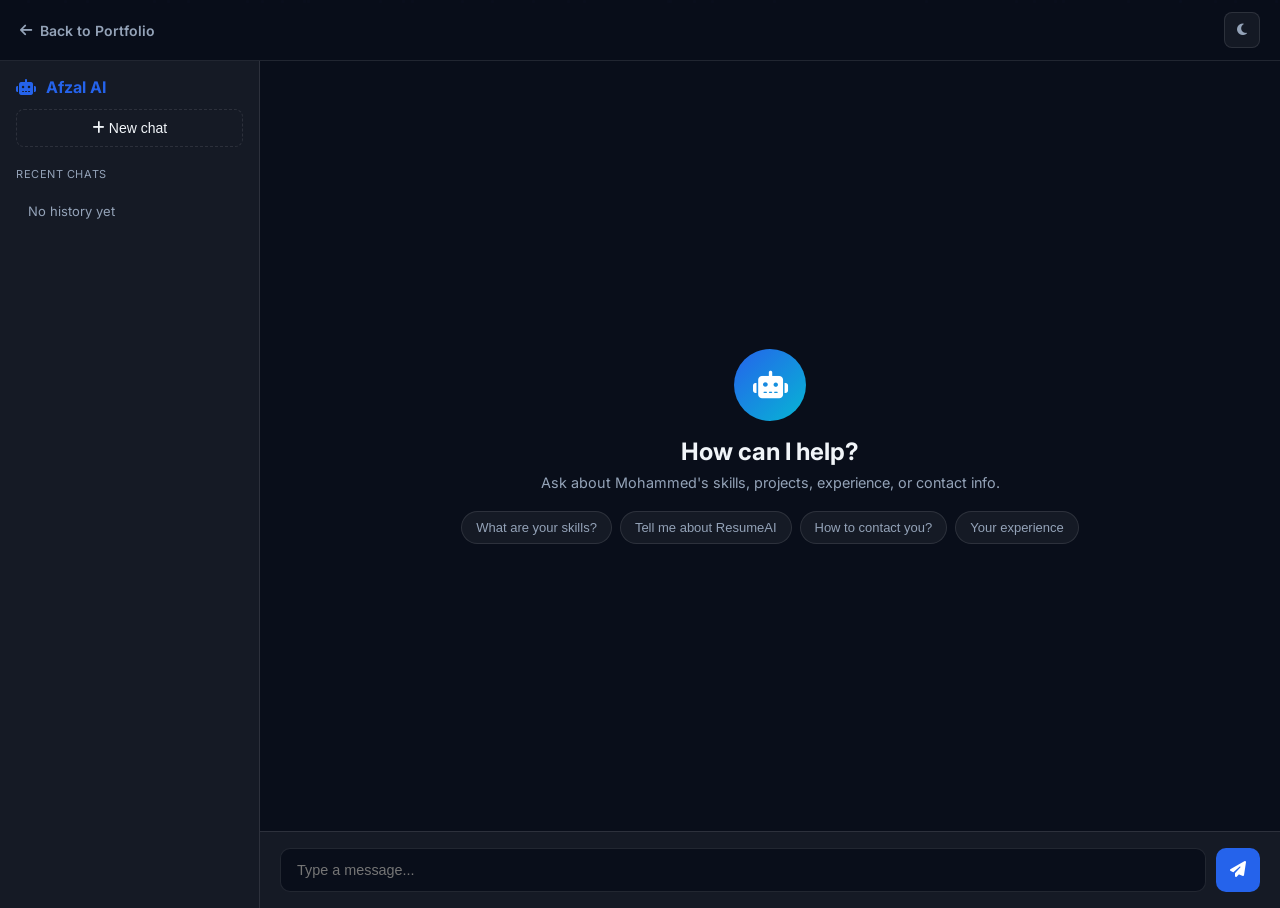
<file: chatbot.html>
<!DOCTYPE html>
<html lang="en" data-theme="dark">
<head>
    <meta charset="UTF-8">
    <meta name="viewport" content="width=device-width, initial-scale=1.0">
    <meta name="description" content="Afzal AI — Interactive portfolio chatbot by Mohammed Afzal">
    <title>Afzal AI Chatbot | Mohammed Afzal</title>
    <link href="https://fonts.googleapis.com/css2?family=Inter:wght@400;500;600&display=swap" rel="stylesheet">
    <link rel="stylesheet" href="https://cdnjs.cloudflare.com/ajax/libs/font-awesome/6.5.2/css/all.min.css">
    <link rel="stylesheet" href="chatbot.css">
</head>
<body>
<div id="particles"></div>

<div class="top-bar">
    <a href="index.html" class="back-link"><i class="fa-solid fa-arrow-left"></i> Back to Portfolio</a>
    <div class="top-actions">
        <button class="icon-btn theme-btn" type="button" aria-label="Theme"><i class="fa-solid fa-moon"></i></button>
    </div>
</div>

<div class="app">
    <aside class="sidebar">
        <div class="logo"><i class="fa-solid fa-robot"></i> Afzal AI</div>
        <button class="new-chat" type="button"><i class="fa-solid fa-plus"></i> New chat</button>
        <p class="history-title">Recent chats</p>
        <div class="history-list" id="historyList"></div>
    </aside>

    <main class="main">
        <div class="chat-box" id="chatBox">
            <section class="welcome" id="welcome">
                <div class="welcome-avatar"><i class="fa-solid fa-robot"></i></div>
                <h1>How can I help?</h1>
                <p>Ask about Mohammed's skills, projects, experience, or contact info.</p>
                <div class="suggestions">
                    <button type="button">What are your skills?</button>
                    <button type="button">Tell me about ResumeAI</button>
                    <button type="button">How to contact you?</button>
                    <button type="button">Your experience</button>
                </div>
            </section>
        </div>
        <div class="input-area">
            <input id="userInput" type="text" placeholder="Type a message..." autocomplete="off">
            <button class="send-btn" id="sendBtn" type="button" aria-label="Send"><i class="fa-solid fa-paper-plane"></i></button>
        </div>
    </main>
</div>

<script src="chatbot.js"></script>
</body>
</html>
</file>
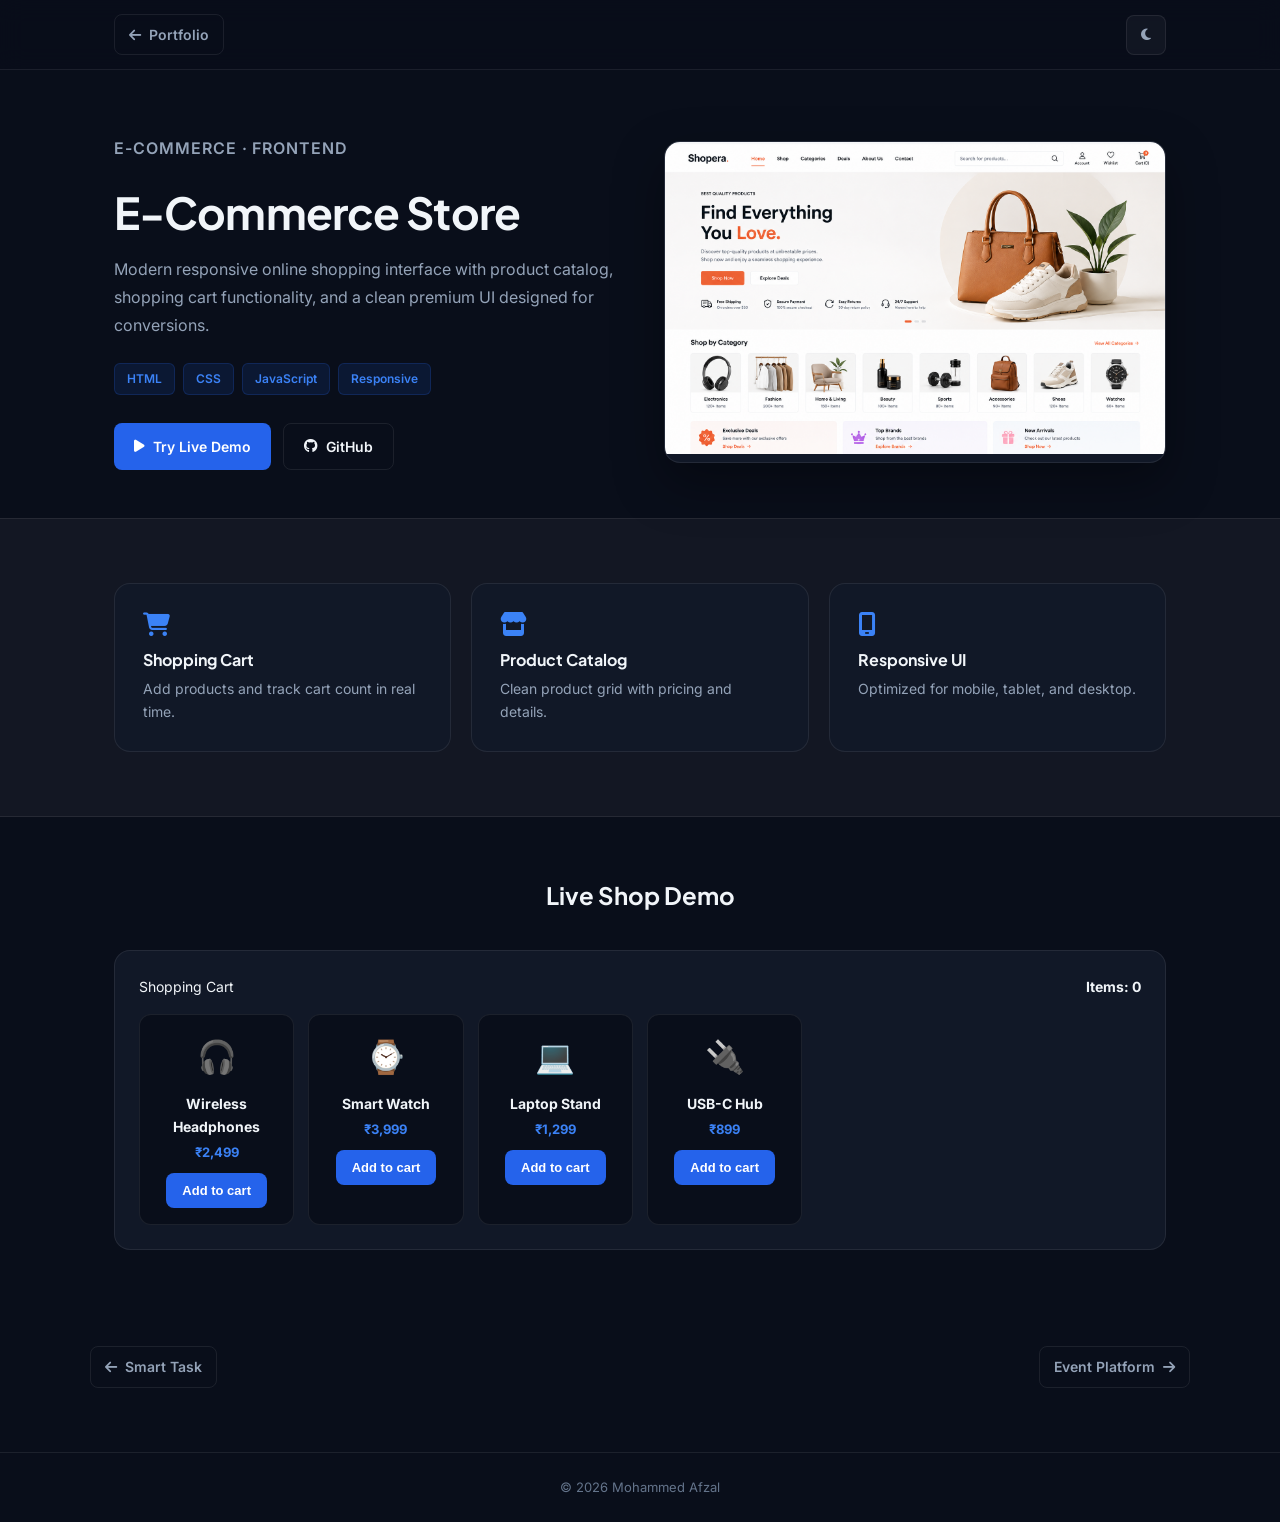
<file: ecom.html>
<!DOCTYPE html>
<html lang="en" data-theme="dark">
<head>
    <meta charset="UTF-8">
    <meta name="viewport" content="width=device-width, initial-scale=1.0">
    <title>E-Commerce Website | Mohammed Afzal</title>
    <link href="https://fonts.googleapis.com/css2?family=Inter:wght@400;500;600&family=Plus+Jakarta+Sans:wght@600;700;800&display=swap" rel="stylesheet">
    <link rel="stylesheet" href="https://cdnjs.cloudflare.com/ajax/libs/font-awesome/6.5.2/css/all.min.css">
    <link rel="stylesheet" href="project.css">
</head>
<body data-demo="ecom">
<div class="scroll-progress"></div>
<header class="proj-header"><div class="container proj-nav">
    <a href="index.html" class="back-link"><i class="fa-solid fa-arrow-left"></i> Portfolio</a>
    <div class="nav-actions"><button class="icon-btn theme-btn" type="button"><i class="fa-solid fa-moon"></i></button></div>
</div></header>
<main>
<section class="proj-hero"><div class="container proj-hero-grid">
    <div class="reveal">
        <p class="proj-eyebrow">E-Commerce · Frontend</p>
        <h1>E-Commerce Store</h1>
        <p>Modern responsive online shopping interface with product catalog, shopping cart functionality, and a clean premium UI designed for conversions.</p>
        <div class="proj-tags"><span>HTML</span><span>CSS</span><span>JavaScript</span><span>Responsive</span></div>
        <div class="proj-btns">
            <a href="#demo" class="btn btn-primary"><i class="fa-solid fa-play"></i> Try Live Demo</a>
            <a href="https://github.com/Afzal2004" class="btn btn-outline" target="_blank" rel="noopener"><i class="fab fa-github"></i> GitHub</a>
        </div>
    </div>
    <div class="proj-shot reveal"><img src="ecom.png" alt="E-Commerce"></div>
</div></section>
<section class="proj-section alt"><div class="container">
    <div class="features-grid">
        <div class="feat-card reveal"><i class="fa-solid fa-cart-shopping"></i><h3>Shopping Cart</h3><p>Add products and track cart count in real time.</p></div>
        <div class="feat-card reveal"><i class="fa-solid fa-store"></i><h3>Product Catalog</h3><p>Clean product grid with pricing and details.</p></div>
        <div class="feat-card reveal"><i class="fa-solid fa-mobile-screen"></i><h3>Responsive UI</h3><p>Optimized for mobile, tablet, and desktop.</p></div>
    </div>
</div></section>
<section class="proj-section" id="demo"><div class="container">
    <div class="section-head reveal"><h2>Live Shop Demo</h2></div>
    <div class="demo-panel reveal">
        <div class="cart-bar"><span>Shopping Cart</span><strong>Items: <span id="cartCount">0</span></strong></div>
        <div class="shop-grid" id="productGrid"></div>
    </div>
</div></section>
</main>
<div class="container proj-footer-nav">
    <a href="smarttask.html" class="back-link"><i class="fa-solid fa-arrow-left"></i> Smart Task</a>
    <a href="event.html" class="back-link">Event Platform <i class="fa-solid fa-arrow-right"></i></a>
</div>
<footer class="proj-footer">&copy; <span id="year"></span> Mohammed Afzal</footer>
<script src="project.js"></script>
<script src="project-page.js"></script>
</body>
</html>
</file>
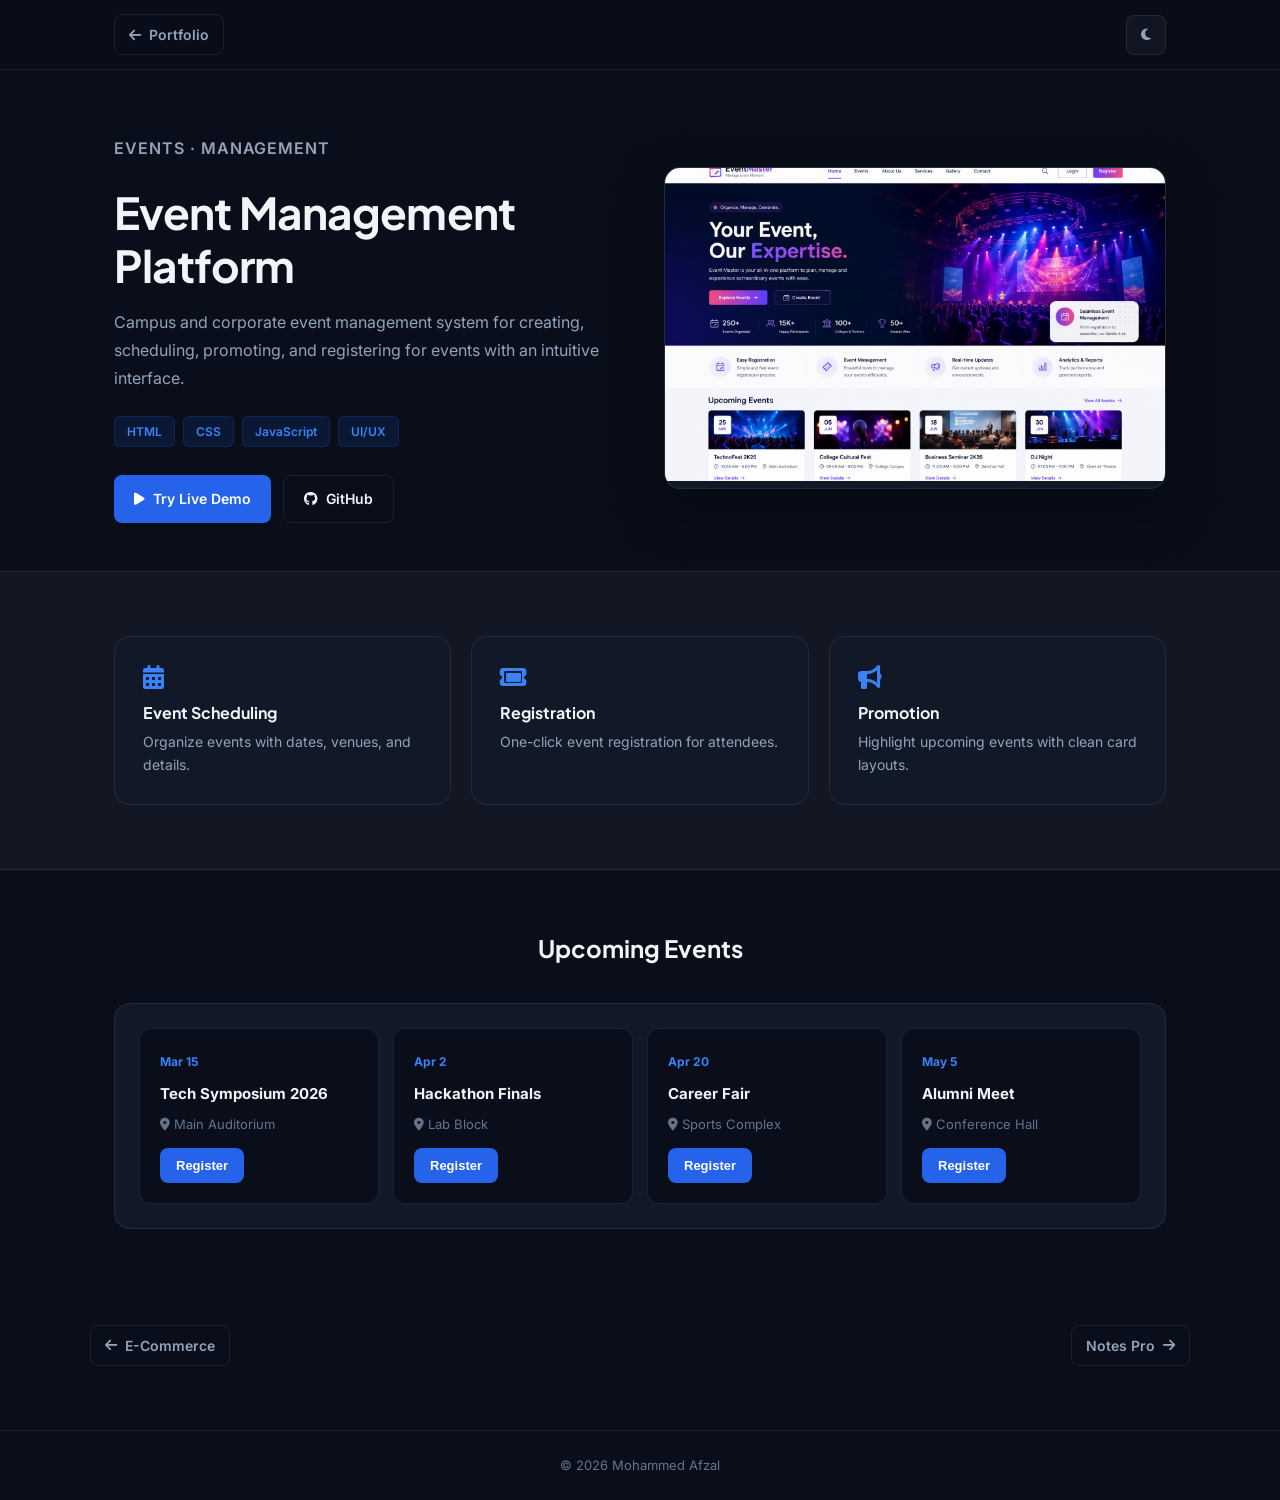
<file: event.html>
<!DOCTYPE html>
<html lang="en" data-theme="dark">
<head>
    <meta charset="UTF-8">
    <meta name="viewport" content="width=device-width, initial-scale=1.0">
    <title>Event Management | Mohammed Afzal</title>
    <link href="https://fonts.googleapis.com/css2?family=Inter:wght@400;500;600&family=Plus+Jakarta+Sans:wght@600;700;800&display=swap" rel="stylesheet">
    <link rel="stylesheet" href="https://cdnjs.cloudflare.com/ajax/libs/font-awesome/6.5.2/css/all.min.css">
    <link rel="stylesheet" href="project.css">
</head>
<body data-demo="events">
<div class="scroll-progress"></div>
<header class="proj-header"><div class="container proj-nav">
    <a href="index.html" class="back-link"><i class="fa-solid fa-arrow-left"></i> Portfolio</a>
    <div class="nav-actions"><button class="icon-btn theme-btn" type="button"><i class="fa-solid fa-moon"></i></button></div>
</div></header>
<main>
<section class="proj-hero"><div class="container proj-hero-grid">
    <div class="reveal">
        <p class="proj-eyebrow">Events · Management</p>
        <h1>Event Management Platform</h1>
        <p>Campus and corporate event management system for creating, scheduling, promoting, and registering for events with an intuitive interface.</p>
        <div class="proj-tags"><span>HTML</span><span>CSS</span><span>JavaScript</span><span>UI/UX</span></div>
        <div class="proj-btns">
            <a href="#demo" class="btn btn-primary"><i class="fa-solid fa-play"></i> Try Live Demo</a>
            <a href="https://github.com/Afzal2004" class="btn btn-outline" target="_blank" rel="noopener"><i class="fab fa-github"></i> GitHub</a>
        </div>
    </div>
    <div class="proj-shot reveal"><img src="event.png" alt="Event Platform"></div>
</div></section>
<section class="proj-section alt"><div class="container">
    <div class="features-grid">
        <div class="feat-card reveal"><i class="fa-solid fa-calendar-days"></i><h3>Event Scheduling</h3><p>Organize events with dates, venues, and details.</p></div>
        <div class="feat-card reveal"><i class="fa-solid fa-ticket"></i><h3>Registration</h3><p>One-click event registration for attendees.</p></div>
        <div class="feat-card reveal"><i class="fa-solid fa-bullhorn"></i><h3>Promotion</h3><p>Highlight upcoming events with clean card layouts.</p></div>
    </div>
</div></section>
<section class="proj-section" id="demo"><div class="container">
    <div class="section-head reveal"><h2>Upcoming Events</h2></div>
    <div class="demo-panel reveal"><div class="event-grid" id="eventGrid"></div></div>
</div></section>
</main>
<div class="container proj-footer-nav">
    <a href="ecom.html" class="back-link"><i class="fa-solid fa-arrow-left"></i> E-Commerce</a>
    <a href="notes.html" class="back-link">Notes Pro <i class="fa-solid fa-arrow-right"></i></a>
</div>
<footer class="proj-footer">&copy; <span id="year"></span> Mohammed Afzal</footer>
<script src="project.js"></script>
<script src="project-page.js"></script>
</body>
</html>
</file>
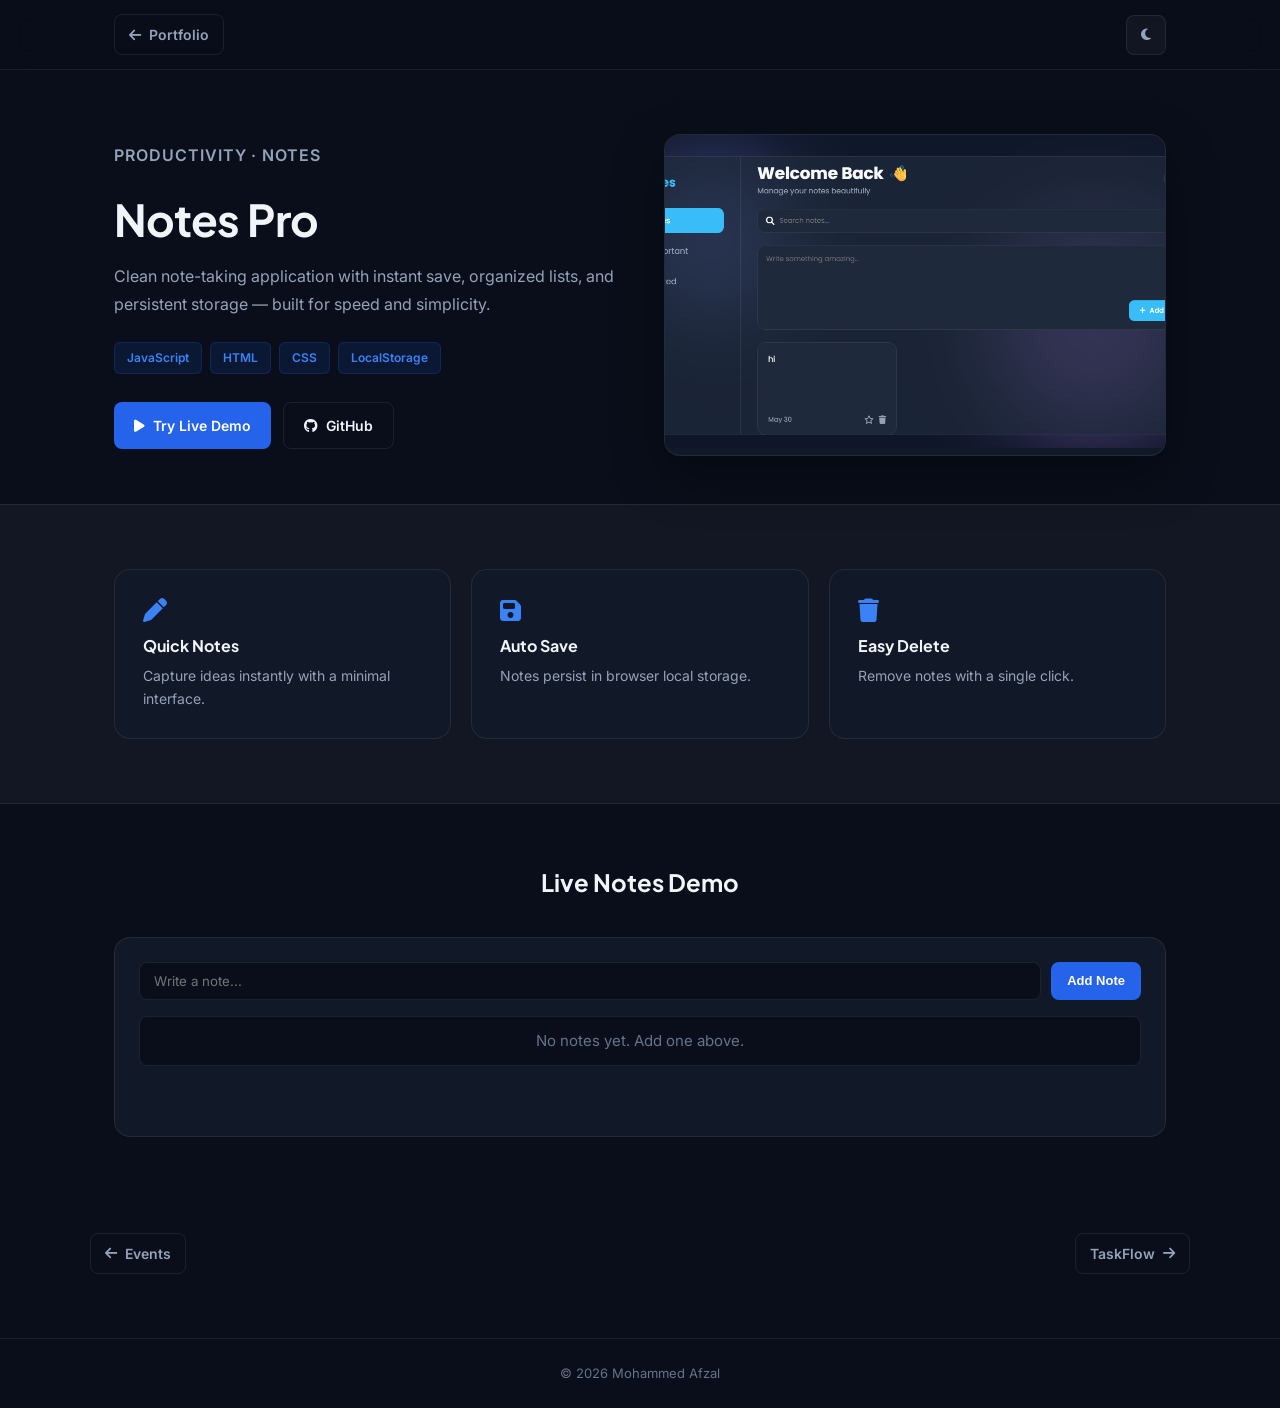
<file: notes.html>
<!DOCTYPE html>
<html lang="en" data-theme="dark">
<head>
    <meta charset="UTF-8">
    <meta name="viewport" content="width=device-width, initial-scale=1.0">
    <title>Notes Pro | Mohammed Afzal</title>
    <link href="https://fonts.googleapis.com/css2?family=Inter:wght@400;500;600&family=Plus+Jakarta+Sans:wght@600;700;800&display=swap" rel="stylesheet">
    <link rel="stylesheet" href="https://cdnjs.cloudflare.com/ajax/libs/font-awesome/6.5.2/css/all.min.css">
    <link rel="stylesheet" href="project.css">
</head>
<body data-demo="notes">
<div class="scroll-progress"></div>
<header class="proj-header"><div class="container proj-nav">
    <a href="index.html" class="back-link"><i class="fa-solid fa-arrow-left"></i> Portfolio</a>
    <div class="nav-actions"><button class="icon-btn theme-btn" type="button"><i class="fa-solid fa-moon"></i></button></div>
</div></header>
<main>
<section class="proj-hero"><div class="container proj-hero-grid">
    <div class="reveal">
        <p class="proj-eyebrow">Productivity · Notes</p>
        <h1>Notes Pro</h1>
        <p>Clean note-taking application with instant save, organized lists, and persistent storage — built for speed and simplicity.</p>
        <div class="proj-tags"><span>JavaScript</span><span>HTML</span><span>CSS</span><span>LocalStorage</span></div>
        <div class="proj-btns">
            <a href="#demo" class="btn btn-primary"><i class="fa-solid fa-play"></i> Try Live Demo</a>
            <a href="https://github.com/Afzal2004" class="btn btn-outline" target="_blank" rel="noopener"><i class="fab fa-github"></i> GitHub</a>
        </div>
    </div>
    <div class="proj-shot reveal"><img src="notespro.png" alt="Notes Pro"></div>
</div></section>
<section class="proj-section alt"><div class="container">
    <div class="features-grid">
        <div class="feat-card reveal"><i class="fa-solid fa-pen"></i><h3>Quick Notes</h3><p>Capture ideas instantly with a minimal interface.</p></div>
        <div class="feat-card reveal"><i class="fa-solid fa-floppy-disk"></i><h3>Auto Save</h3><p>Notes persist in browser local storage.</p></div>
        <div class="feat-card reveal"><i class="fa-solid fa-trash"></i><h3>Easy Delete</h3><p>Remove notes with a single click.</p></div>
    </div>
</div></section>
<section class="proj-section" id="demo"><div class="container">
    <div class="section-head reveal"><h2>Live Notes Demo</h2></div>
    <div class="demo-panel reveal">
        <div class="demo-input-row">
            <input id="noteInput" type="text" placeholder="Write a note...">
            <button id="addNote" type="button">Add Note</button>
        </div>
        <ul id="notesList"></ul>
    </div>
</div></section>
</main>
<div class="container proj-footer-nav">
    <a href="event.html" class="back-link"><i class="fa-solid fa-arrow-left"></i> Events</a>
    <a href="taskflow.html" class="back-link">TaskFlow <i class="fa-solid fa-arrow-right"></i></a>
</div>
<footer class="proj-footer">&copy; <span id="year"></span> Mohammed Afzal</footer>
<script src="project.js"></script>
<script src="project-page.js"></script>
</body>
</html>
</file>
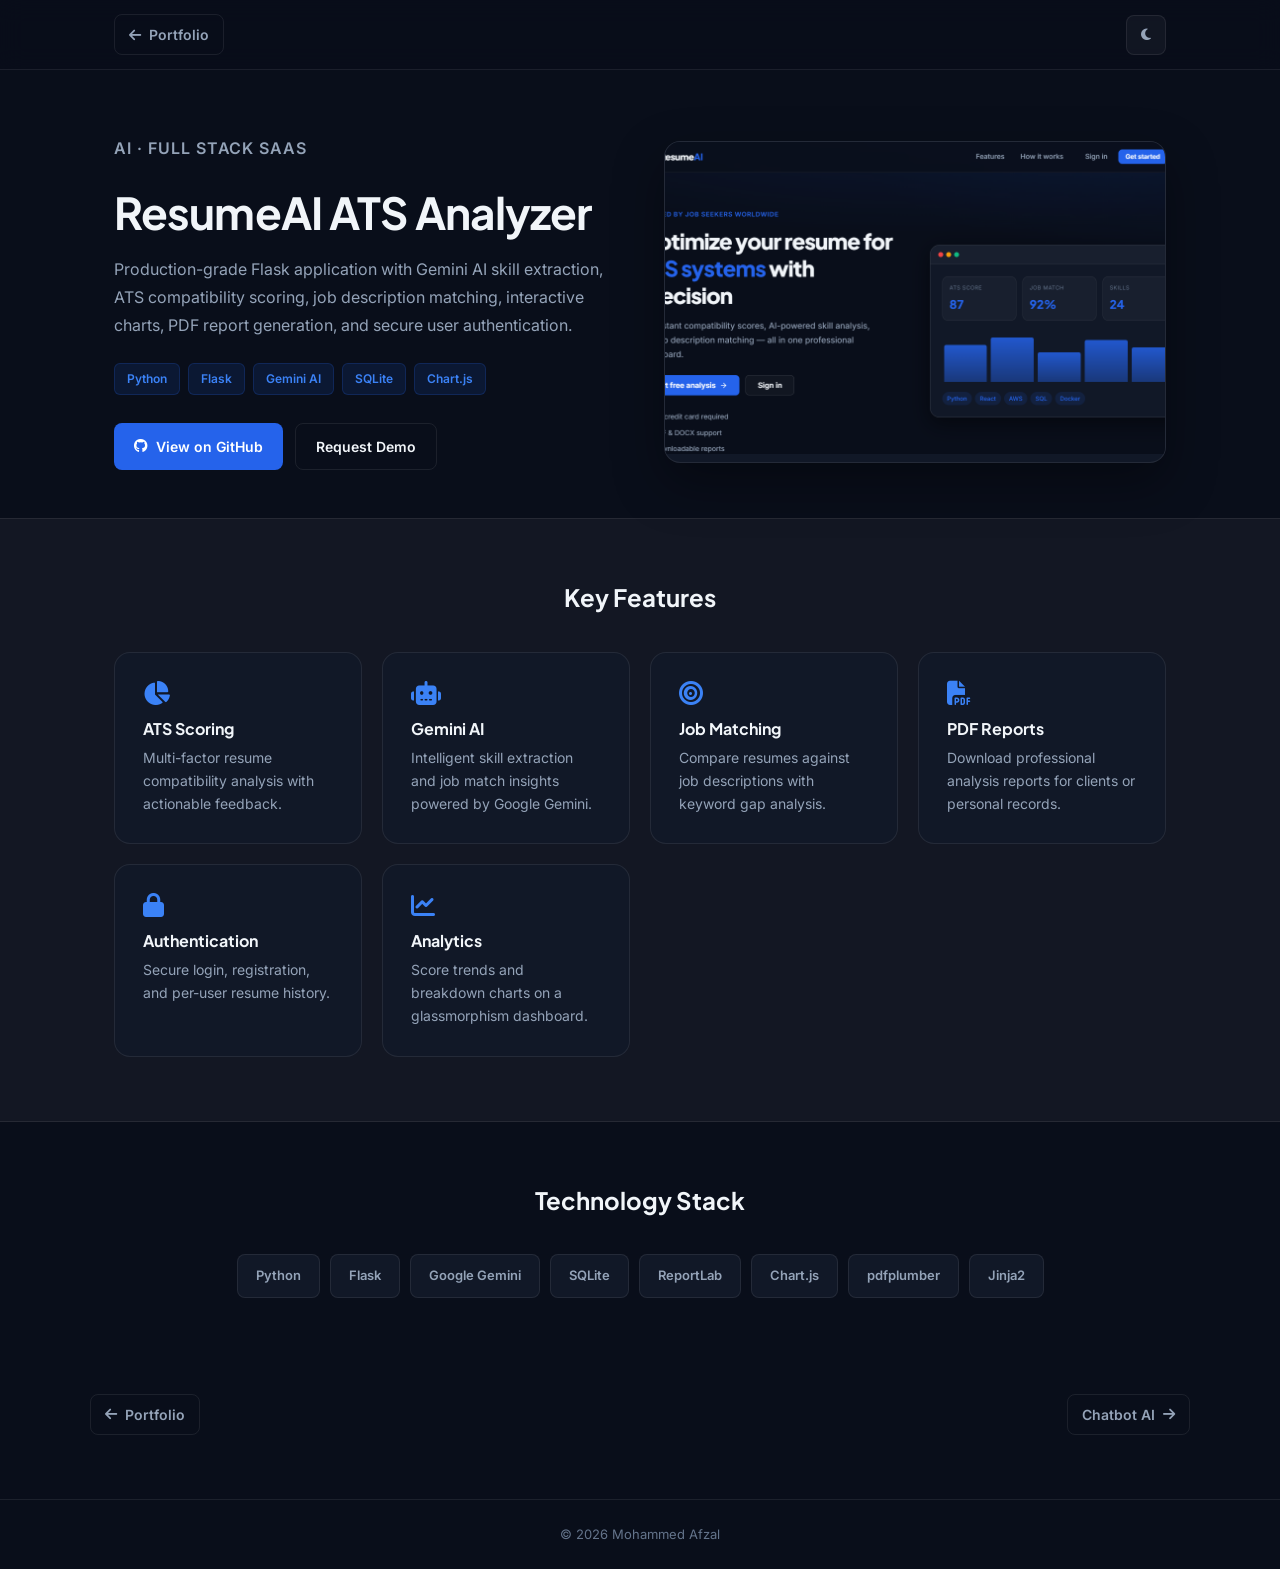
<file: resumeai.html>
<!DOCTYPE html>
<html lang="en" data-theme="dark">
<head>
    <meta charset="UTF-8">
    <meta name="viewport" content="width=device-width, initial-scale=1.0">
    <meta name="description" content="ResumeAI — AI-powered ATS resume analyzer by Mohammed Afzal">
    <title>ResumeAI | Mohammed Afzal</title>
    <link href="https://fonts.googleapis.com/css2?family=Inter:wght@400;500;600&family=Plus+Jakarta+Sans:wght@600;700;800&display=swap" rel="stylesheet">
    <link rel="stylesheet" href="https://cdnjs.cloudflare.com/ajax/libs/font-awesome/6.5.2/css/all.min.css">
    <link rel="stylesheet" href="project.css">
</head>
<body>
<div class="scroll-progress"></div>
<header class="proj-header"><div class="container proj-nav">
    <a href="index.html" class="back-link"><i class="fa-solid fa-arrow-left"></i> Portfolio</a>
    <div class="nav-actions"><button class="icon-btn theme-btn" type="button"><i class="fa-solid fa-moon"></i></button></div>
</div></header>
<main>
<section class="proj-hero"><div class="container proj-hero-grid">
    <div class="reveal">
        <p class="proj-eyebrow">AI · Full Stack SaaS</p>
        <h1>ResumeAI ATS Analyzer</h1>
        <p>Production-grade Flask application with Gemini AI skill extraction, ATS compatibility scoring, job description matching, interactive charts, PDF report generation, and secure user authentication.</p>
        <div class="proj-tags">
            <span>Python</span><span>Flask</span><span>Gemini AI</span><span>SQLite</span><span>Chart.js</span>
        </div>
        <div class="proj-btns">
            <a href="https://github.com/Afzal2004" class="btn btn-primary" target="_blank" rel="noopener"><i class="fab fa-github"></i> View on GitHub</a>
            <a href="index.html#contact" class="btn btn-outline">Request Demo</a>
        </div>
    </div>
    <div class="proj-shot reveal"><img src="ResumeAI.png" alt="ResumeAI Dashboard"></div>
</div></section>
<section class="proj-section alt"><div class="container">
    <div class="section-head reveal"><h2>Key Features</h2></div>
    <div class="features-grid">
        <div class="feat-card reveal"><i class="fa-solid fa-chart-pie"></i><h3>ATS Scoring</h3><p>Multi-factor resume compatibility analysis with actionable feedback.</p></div>
        <div class="feat-card reveal"><i class="fa-solid fa-robot"></i><h3>Gemini AI</h3><p>Intelligent skill extraction and job match insights powered by Google Gemini.</p></div>
        <div class="feat-card reveal"><i class="fa-solid fa-bullseye"></i><h3>Job Matching</h3><p>Compare resumes against job descriptions with keyword gap analysis.</p></div>
        <div class="feat-card reveal"><i class="fa-solid fa-file-pdf"></i><h3>PDF Reports</h3><p>Download professional analysis reports for clients or personal records.</p></div>
        <div class="feat-card reveal"><i class="fa-solid fa-lock"></i><h3>Authentication</h3><p>Secure login, registration, and per-user resume history.</p></div>
        <div class="feat-card reveal"><i class="fa-solid fa-chart-line"></i><h3>Analytics</h3><p>Score trends and breakdown charts on a glassmorphism dashboard.</p></div>
    </div>
</div></section>
<section class="proj-section"><div class="container">
    <div class="section-head reveal"><h2>Technology Stack</h2></div>
    <div class="tech-row reveal">
        <span class="tech-pill">Python</span><span class="tech-pill">Flask</span><span class="tech-pill">Google Gemini</span>
        <span class="tech-pill">SQLite</span><span class="tech-pill">ReportLab</span><span class="tech-pill">Chart.js</span>
        <span class="tech-pill">pdfplumber</span><span class="tech-pill">Jinja2</span>
    </div>
</div></section>
</main>
<div class="container proj-footer-nav">
    <a href="index.html" class="back-link"><i class="fa-solid fa-arrow-left"></i> Portfolio</a>
    <a href="chatbot.html" class="back-link">Chatbot AI <i class="fa-solid fa-arrow-right"></i></a>
</div>
<footer class="proj-footer">&copy; <span id="year"></span> Mohammed Afzal</footer>
<script src="project.js"></script>
</body>
</html>
</file>
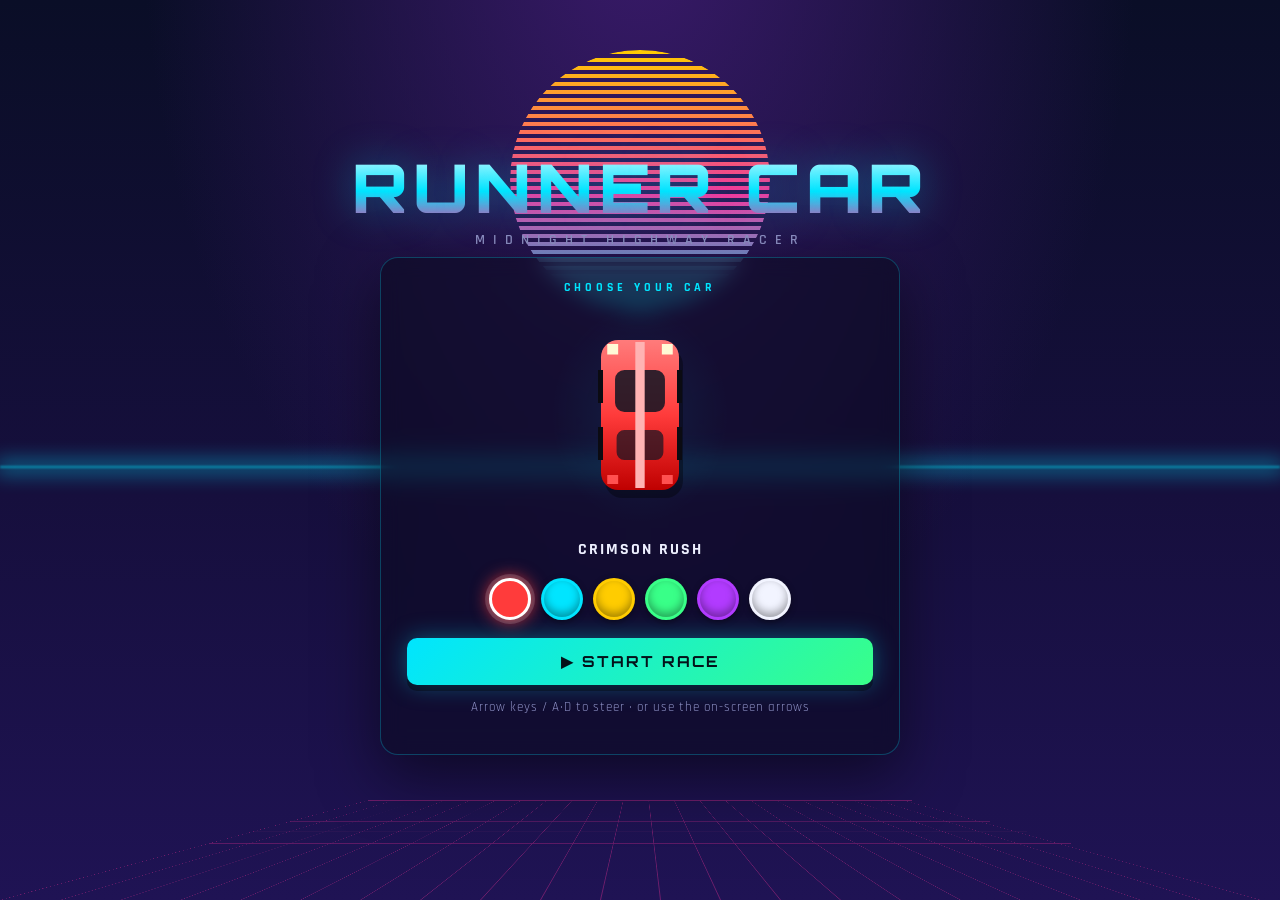
<file: runnercar.html>
<!-- <!DOCTYPE html>
<html lang="en">
<head>
    <meta charset="UTF-8">
    <meta name="viewport" content="width=device-width, initial-scale=1.0">
    <title>Car Endless Runner</title>
    <link rel="stylesheet" href="stylerunner.css">
</head>
<body>

<div id="menu">
    <div class="card">

        <h1>🚗 Car Endless Runner</h1>

        <p>Select Your Car</p>

        <div class="car-selection">

            <div class="car-option selected" data-color="#2196f3">
                🚙 Blue Car
            </div>

            <div class="car-option" data-color="#e53935">
                🚗 Red Car
            </div>

            <div class="car-option" data-color="#4caf50">
                🚕 Green Car
            </div>

        </div>

        <button id="startBtn">
            Start Game
        </button>

    </div>
</div>

<div class="hud">
    <div id="score">Score: 0</div>
    <div id="highScore">High Score: 0</div>
    <div id="speed">Speed: 0</div>
    <button id="pauseBtn">Pause</button>
</div>

<div id="gameOverScreen" class="hidden">
    <div class="card">
        <h2>Game Over</h2>
        <p id="finalScore">Score: 0</p>
        <button onclick="location.reload()">Play Again</button>
    </div>
</div>

<canvas id="gameCanvas"></canvas>
<div class="controls">
    <button id="leftBtn">⬅</button>
    <button id="rightBtn">➡</button>
</div>
<script src="scriptrunner.js"></script>

</body>
</html> -->


<!DOCTYPE html>
<html lang="en">
<head>
<meta charset="UTF-8">
<meta name="viewport" content="width=device-width, initial-scale=1.0, maximum-scale=1, user-scalable=no">
<title>NEON DRIFT — Highway Racer</title>
<link rel="preconnect" href="https://fonts.googleapis.com">
<link href="https://fonts.googleapis.com/css2?family=Orbitron:wght@500;700;900&family=Rajdhani:wght@500;600;700&display=swap" rel="stylesheet">
<style>
  :root{
    --bg-deep:#0a0e27;
    --bg-mid:#160f3d;
    --bg-mid2:#1f1354;
    --accent-pink:#ff2e97;
    --accent-cyan:#00e5ff;
    --accent-yellow:#ffcc00;
    --accent-green:#39ff88;
    --accent-red:#ff3b3b;
    --road:#14152b;
    --road-line:#2a2c52;
    --text-light:#eef0ff;
    --text-dim:#8d90c4;
  }

  *{box-sizing:border-box;}
  html,body{
    margin:0;padding:0;height:100%;
    background:var(--bg-deep);
    color:var(--text-light);
    font-family:'Rajdhani',sans-serif;
    overflow:hidden;
    -webkit-tap-highlight-color:transparent;
    user-select:none;
  }
  h1,h2,h3,.mono,.hud-value,.btn,.plate{font-family:'Orbitron',sans-serif;}

  #app{
    position:relative;
    width:100vw;height:100vh;
    display:flex;align-items:center;justify-content:center;
    background:
      radial-gradient(ellipse at 50% -10%, #3a1a6b 0%, transparent 55%),
      linear-gradient(180deg, var(--bg-deep) 0%, var(--bg-mid) 55%, var(--bg-mid2) 100%);
  }

  /* ---------- shared screen wrapper ---------- */
  .screen{
    position:absolute; inset:0;
    display:flex; flex-direction:column; align-items:center; justify-content:center;
    padding:24px;
    transition:opacity .35s ease;
  }
  .hidden{ display:none !important; }

  /* ---------- synthwave horizon (menu backdrop) ---------- */
  .horizon{
    position:absolute; inset:0; overflow:hidden; z-index:0;
    pointer-events:none;
  }
  .sun{
    position:absolute; left:50%; top:20%;
    width:260px; height:260px; border-radius:50%;
    transform:translate(-50%,-50%);
    background:linear-gradient(180deg, var(--accent-yellow) 0%, var(--accent-pink) 55%, var(--accent-cyan) 100%);
    box-shadow:0 0 90px 10px rgba(255,60,150,.45);
    -webkit-mask-image:repeating-linear-gradient(0deg, black 0 4px, transparent 4px 8px);
            mask-image:repeating-linear-gradient(0deg, black 0 4px, transparent 4px 8px);
    animation:sunPulse 6s ease-in-out infinite;
  }
  @keyframes sunPulse{0%,100%{box-shadow:0 0 90px 10px rgba(255,60,150,.45)}50%{box-shadow:0 0 130px 26px rgba(0,229,255,.4)}}
  .grid-floor{
    position:absolute; left:0; right:0; bottom:0; height:52%;
    background-image:
      linear-gradient(var(--accent-pink) 1px, transparent 1px),
      linear-gradient(90deg, var(--accent-pink) 1px, transparent 1px);
    background-size:60px 60px;
    opacity:.35;
    transform:perspective(300px) rotateX(60deg);
    transform-origin:bottom;
    animation:gridMove 1.4s linear infinite;
  }
  @keyframes gridMove{ from{background-position-y:0} to{background-position-y:60px} }
  .scanline-glow{
    position:absolute; left:0; right:0; bottom:48%; height:2px;
    background:var(--accent-cyan); opacity:.6; filter:blur(1px);
    box-shadow:0 0 20px 4px var(--accent-cyan);
  }

  /* ---------- title ---------- */
  .title-wrap{ position:relative; z-index:2; text-align:center; margin-bottom:8px; }
  .brand{
    font-size:clamp(2.4rem,7vw,4.2rem); font-weight:900; letter-spacing:6px; margin:0;
    background:linear-gradient(180deg,#fff 0%, var(--accent-cyan) 55%, var(--accent-pink) 100%);
    -webkit-background-clip:text; background-clip:text; color:transparent;
    text-shadow:0 0 40px rgba(0,229,255,.35);
  }
  .brand-sub{
    margin:2px 0 0; font-size:.85rem; letter-spacing:8px; color:var(--text-dim); font-weight:600;
  }

  /* ---------- car select ---------- */
  .select-panel{
    position:relative; z-index:2;
    background:rgba(10,10,30,.55);
    border:1px solid rgba(0,229,255,.25);
    border-radius:18px;
    padding:22px 26px 26px;
    backdrop-filter:blur(10px);
    width:min(520px,92vw);
    box-shadow:0 20px 60px rgba(0,0,0,.5);
  }
  .panel-label{
    font-size:.72rem; letter-spacing:4px; color:var(--accent-cyan); font-weight:700; margin:0 0 10px;
    text-align:center;
  }
  #previewCanvas{
    display:block; margin:0 auto 14px; background:radial-gradient(ellipse at center, rgba(0,229,255,.08), transparent 70%);
    border-radius:12px;
  }
  .swatch-row{
    display:flex; gap:10px; justify-content:center; flex-wrap:wrap; margin-bottom:18px;
  }
  .swatch{
    width:42px; height:42px; border-radius:50%; cursor:pointer;
    border:3px solid transparent; position:relative;
    box-shadow:inset 0 -4px 8px rgba(0,0,0,.35), 0 2px 6px rgba(0,0,0,.4);
    transition:transform .15s ease, border-color .15s ease;
  }
  .swatch:hover{ transform:translateY(-3px) scale(1.06); }
  .swatch.active{ border-color:#fff; box-shadow:0 0 0 4px rgba(255,255,255,.15), 0 0 18px currentColor; }
  .car-name{
    text-align:center; font-weight:700; letter-spacing:2px; color:var(--text-light);
    font-size:1rem; margin-bottom:18px; height:1.3em;
  }

  .btn{
    appearance:none; border:none; cursor:pointer;
    font-weight:700; letter-spacing:2px; font-size:.95rem;
    padding:14px 22px; border-radius:10px;
    color:#04121a;
    background:linear-gradient(135deg, var(--accent-cyan), var(--accent-green));
    box-shadow:0 6px 0 rgba(0,0,0,.35), 0 0 24px rgba(0,229,255,.35);
    transition:transform .1s ease, box-shadow .1s ease;
    width:100%;
  }
  .btn:active{ transform:translateY(3px); box-shadow:0 3px 0 rgba(0,0,0,.35); }
  .btn.secondary{
    background:linear-gradient(135deg,#3a3f6b,#232748);
    color:var(--text-light);
    box-shadow:0 6px 0 rgba(0,0,0,.35);
  }
  .btn.pink{ background:linear-gradient(135deg, var(--accent-pink), #ff7ab8); }
  .btn.small{ width:auto; padding:10px 16px; font-size:.8rem; }

  .hint{
    text-align:center; margin-top:14px; color:var(--text-dim); font-size:.8rem; letter-spacing:1px;
  }

  /* ---------- GAME SCREEN ---------- */
  #gameScreen{ padding:0; }
  #gameStage{
    position:relative;
    width:min(480px, 100vw);
    height:100vh;
    max-height:900px;
    box-shadow:0 0 0 2px rgba(0,229,255,.25), 0 0 60px rgba(0,0,0,.6);
    overflow:hidden;
  }
  #gameCanvas{ display:block; width:100%; height:100%; background:var(--road); }

  .hud{
    position:absolute; top:0; left:0; right:0; z-index:5;
    display:flex; justify-content:space-between; align-items:flex-start;
    padding:14px 14px 0;
    pointer-events:none;
  }
  .hud-block{
    background:rgba(8,8,24,.55); border:1px solid rgba(0,229,255,.25);
    border-radius:10px; padding:8px 14px; backdrop-filter:blur(6px);
    min-width:86px;
  }
  .hud-label{ font-size:.6rem; letter-spacing:2px; color:var(--text-dim); font-weight:700; }
  .hud-value{ font-size:1.3rem; font-weight:700; color:var(--accent-cyan); line-height:1.1; }
  .hud-value.speed{ color:var(--accent-yellow); }
  .lives{ display:flex; gap:4px; margin-top:2px; }
  .life-dot{ width:14px; height:14px; border-radius:50%; background:var(--accent-red); box-shadow:0 0 8px var(--accent-red); }
  .life-dot.lost{ background:#2a2c4a; box-shadow:none; }

  .controls-top{
    position:absolute; top:14px; right:14px; z-index:6; display:flex; gap:8px; pointer-events:auto;
  }
  .icon-btn{
    width:40px; height:40px; border-radius:8px; border:1px solid rgba(0,229,255,.35);
    background:rgba(8,8,24,.6); color:var(--text-light); cursor:pointer; font-size:1rem;
    display:flex; align-items:center; justify-content:center; backdrop-filter:blur(6px);
  }
  .icon-btn:active{ transform:scale(.93); }

  .touch-controls{
    position:absolute; bottom:22px; left:0; right:0; z-index:6;
    display:flex; justify-content:space-between; padding:0 22px; pointer-events:none;
  }
  .touch-btn{
    pointer-events:auto;
    width:68px; height:68px; border-radius:50%;
    background:rgba(0,229,255,.12); border:1.5px solid rgba(0,229,255,.4);
    color:var(--accent-cyan); font-size:1.6rem; font-weight:900;
    display:flex; align-items:center; justify-content:center;
    backdrop-filter:blur(4px);
  }
  .touch-btn:active{ background:rgba(0,229,255,.3); transform:scale(.95); }

  .center-overlay{
    position:absolute; inset:0; z-index:8;
    display:flex; align-items:center; justify-content:center; flex-direction:column;
    background:rgba(6,6,20,.72); backdrop-filter:blur(4px);
    text-align:center; padding:20px;
  }
  .overlay-title{ font-size:2rem; font-weight:900; letter-spacing:4px; margin:0 0 6px; }
  .overlay-title.go{ color:var(--accent-red); text-shadow:0 0 24px rgba(255,59,59,.6);}
  .overlay-title.pause{ color:var(--accent-cyan); text-shadow:0 0 24px rgba(0,229,255,.6);}
  .overlay-sub{ color:var(--text-dim); font-size:.95rem; margin-bottom:22px; letter-spacing:1px; }
  .overlay-score{ font-size:1.1rem; margin-bottom:4px; }
  .overlay-score b{ color:var(--accent-yellow); font-size:1.4rem; }
  .overlay-buttons{ display:flex; gap:10px; margin-top:18px; width:220px; flex-direction:column; }

  .toast-combo{
    position:absolute; z-index:7; pointer-events:none;
    font-weight:900; font-size:1.1rem; color:var(--accent-yellow);
    text-shadow:0 0 10px rgba(255,204,0,.7);
    animation:floatUp .7s ease-out forwards;
  }
  @keyframes floatUp{ from{opacity:1; transform:translateY(0)} to{opacity:0; transform:translateY(-40px)} }

  @media (max-width:420px){
    .select-panel{ padding:18px 16px 20px; }
    .touch-btn{ width:58px; height:58px; }
  }
  @media (prefers-reduced-motion: reduce){
    .sun,.grid-floor{ animation:none; }
  }
</style>
</head>
<body>
<div id="app">

  <!-- ============ MENU / CAR SELECT ============ -->
  <div id="menuScreen" class="screen">
    <div class="horizon">
      <div class="sun"></div>
      <div class="scanline-glow"></div>
      <div class="grid-floor"></div>
    </div>

    <div class="title-wrap">
      <h1 class="brand">RUNNER CAR</h1>
      <p class="brand-sub">MIDNIGHT&nbsp;HIGHWAY&nbsp;RACER</p>
    </div>

    <div class="select-panel">
      <p class="panel-label">CHOOSE YOUR CAR</p>
      <canvas id="previewCanvas" width="180" height="220"></canvas>
      <div class="car-name" id="carNameLabel">CRIMSON RUSH</div>
      <div class="swatch-row" id="swatchRow"></div>
      <button class="btn" id="startBtn">▶ START RACE</button>
      <p class="hint" id="menuHint">Arrow keys / A·D to steer  ·  or use the on-screen arrows</p>
    </div>
  </div>

  <!-- ============ GAME ============ -->
  <div id="gameScreen" class="screen hidden">
    <div id="gameStage">
      <canvas id="gameCanvas"></canvas>

      <div class="hud">
        <div class="hud-block">
          <div class="hud-label">SCORE</div>
          <div class="hud-value" id="scoreVal">0</div>
        </div>
        <div class="hud-block" style="text-align:center">
          <div class="hud-label">SPEED</div>
          <div class="hud-value speed" id="speedVal">0<span style="font-size:.6rem">km/h</span></div>
        </div>
        <div class="hud-block" style="text-align:right">
          <div class="hud-label">BEST</div>
          <div class="hud-value" id="bestVal">0</div>
          <div class="lives" id="livesRow"></div>
        </div>
      </div>

      <div class="controls-top">
        <button class="icon-btn" id="pauseBtn" title="Pause">❚❚</button>
        <button class="icon-btn" id="stopBtn" title="Stop">■</button>
      </div>

      <div class="touch-controls">
        <button class="touch-btn" id="leftBtn">‹</button>
        <button class="touch-btn" id="rightBtn">›</button>
      </div>

      <!-- Pause overlay -->
      <div class="center-overlay hidden" id="pauseOverlay">
        <h2 class="overlay-title pause">PAUSED</h2>
        <p class="overlay-sub">Take a breath. The highway will wait.</p>
        <div class="overlay-buttons">
          <button class="btn" id="resumeBtn">▶ RESUME</button>
          <button class="btn secondary" id="menuFromPauseBtn">MAIN MENU</button>
        </div>
      </div>

      <!-- Game Over overlay -->
      <div class="center-overlay hidden" id="gameOverOverlay">
        <h2 class="overlay-title go">WRECKED!</h2>
        <p class="overlay-score">SCORE&nbsp; <b id="finalScore">0</b></p>
        <p class="overlay-sub" id="newBestMsg">&nbsp;</p>
        <div class="overlay-buttons">
          <button class="btn pink" id="retryBtn">↻ RACE AGAIN</button>
          <button class="btn secondary" id="menuFromGOBtn">MAIN MENU</button>
        </div>
      </div>

      <!-- Get ready overlay -->
      <div class="center-overlay hidden" id="readyOverlay">
        <h2 class="overlay-title pause" id="readyText">READY?</h2>
        <p class="overlay-sub">Dodge traffic. Grab coins. Survive the drift.</p>
      </div>
    </div>
  </div>

</div>

<script>
(function(){
  "use strict";

  /* ===================== CONFIG ===================== */
  const CAR_COLORS = [
    { name:"CRIMSON RUSH",  hex:"#ff3b3b", accent:"#ffb3b3" },
    { name:"CYAN VOLT",     hex:"#00e5ff", accent:"#c8faff" },
    { name:"SOLAR YELLOW",  hex:"#ffcc00", accent:"#fff2b0" },
    { name:"TOXIC GREEN",   hex:"#39ff88", accent:"#c6ffe0" },
    { name:"VIOLET NOVA",   hex:"#b23bff", accent:"#e6c8ff" },
    { name:"CHROME WHITE",  hex:"#f2f4ff", accent:"#ffffff" }
  ];
  const ENEMY_COLORS = ["#5b5f7a","#7a3030","#30407a","#4a4a4a"];
  const LANES = 3;
  const BASE_SPEED = 220;      // px/sec, scroll speed
  const MAX_SPEED  = 620;
  const SPEED_RAMP = 5.2;      // px/sec^2 acceleration of scroll speed
  const LIVES_START = 3;

  let selectedColorIdx = 0;
  let bestScore = 0;

  /* ===================== DOM ===================== */
  const menuScreen   = document.getElementById('menuScreen');
  const gameScreen    = document.getElementById('gameScreen');
  const previewCanvas = document.getElementById('previewCanvas');
  const pctx = previewCanvas.getContext('2d');
  const swatchRow = document.getElementById('swatchRow');
  const carNameLabel = document.getElementById('carNameLabel');
  const startBtn = document.getElementById('startBtn');

  const gameCanvas = document.getElementById('gameCanvas');
  const gctx = gameCanvas.getContext('2d');
  const gameStage = document.getElementById('gameStage');

  const scoreVal = document.getElementById('scoreVal');
  const speedVal = document.getElementById('speedVal');
  const bestVal  = document.getElementById('bestVal');
  const livesRow = document.getElementById('livesRow');

  const pauseBtn = document.getElementById('pauseBtn');
  const stopBtn  = document.getElementById('stopBtn');
  const leftBtn  = document.getElementById('leftBtn');
  const rightBtn = document.getElementById('rightBtn');

  const pauseOverlay    = document.getElementById('pauseOverlay');
  const gameOverOverlay = document.getElementById('gameOverOverlay');
  const readyOverlay    = document.getElementById('readyOverlay');
  const resumeBtn = document.getElementById('resumeBtn');
  const menuFromPauseBtn = document.getElementById('menuFromPauseBtn');
  const retryBtn = document.getElementById('retryBtn');
  const menuFromGOBtn = document.getElementById('menuFromGOBtn');
  const finalScoreEl = document.getElementById('finalScore');
  const newBestMsg = document.getElementById('newBestMsg');
  const readyText = document.getElementById('readyText');

  /* ===================== CAR DRAWING ===================== */
  function drawCarShape(ctx, x, y, w, h, color, accent){
    ctx.save();
    ctx.translate(x,y);
    const r = w*0.22;
    // shadow
    ctx.fillStyle = "rgba(0,0,0,.35)";
    roundRect(ctx, -w/2+4, -h/2+8, w, h, r);
    ctx.fill();
    // body
    const grad = ctx.createLinearGradient(0,-h/2,0,h/2);
    grad.addColorStop(0, shade(color, 25));
    grad.addColorStop(0.5, color);
    grad.addColorStop(1, shade(color,-25));
    ctx.fillStyle = grad;
    roundRect(ctx, -w/2, -h/2, w, h, r);
    ctx.fill();
    // windshield
    ctx.fillStyle = "rgba(15,20,35,.85)";
    roundRect(ctx, -w*0.32, -h*0.30, w*0.64, h*0.28, w*0.12);
    ctx.fill();
    // rear window
    ctx.fillStyle = "rgba(15,20,35,.7)";
    roundRect(ctx, -w*0.30, h*0.10, w*0.6, h*0.2, w*0.1);
    ctx.fill();
    // racing stripe
    ctx.fillStyle = accent;
    ctx.fillRect(-w*0.06, -h/2+2, w*0.12, h-4);
    // headlights
    ctx.fillStyle = "#fff9d6";
    ctx.fillRect(-w*0.42, -h/2+4, w*0.14, h*0.07);
    ctx.fillRect(w*0.28, -h/2+4, w*0.14, h*0.07);
    // taillights
    ctx.fillStyle = "#ff5050";
    ctx.fillRect(-w*0.42, h/2-h*0.10, w*0.14, h*0.06);
    ctx.fillRect(w*0.28, h/2-h*0.10, w*0.14, h*0.06);
    // wheels hint
    ctx.fillStyle = "#0b0b12";
    ctx.fillRect(-w/2-3, -h*0.30, 5, h*0.22);
    ctx.fillRect(w/2-2, -h*0.30, 5, h*0.22);
    ctx.fillRect(-w/2-3, h*0.08, 5, h*0.22);
    ctx.fillRect(w/2-2, h*0.08, 5, h*0.22);
    ctx.restore();
  }
  function roundRect(ctx,x,y,w,h,r){
    ctx.beginPath();
    ctx.moveTo(x+r,y);
    ctx.arcTo(x+w,y,x+w,y+h,r);
    ctx.arcTo(x+w,y+h,x,y+h,r);
    ctx.arcTo(x,y+h,x,y,r);
    ctx.arcTo(x,y,x+w,y,r);
    ctx.closePath();
  }
  function shade(hex, percent){
    const n = parseInt(hex.slice(1),16);
    let r=(n>>16)+Math.round(255*percent/100);
    let g=(n>>8 & 0xff)+Math.round(255*percent/100);
    let b=(n & 0xff)+Math.round(255*percent/100);
    r=Math.max(0,Math.min(255,r)); g=Math.max(0,Math.min(255,g)); b=Math.max(0,Math.min(255,b));
    return `rgb(${r},${g},${b})`;
  }

  /* ===================== MENU SETUP ===================== */
  function renderPreview(){
    pctx.clearRect(0,0,previewCanvas.width, previewCanvas.height);
    const c = CAR_COLORS[selectedColorIdx];
    drawCarShape(pctx, previewCanvas.width/2, previewCanvas.height/2, 78, 150, c.hex, c.accent);
    carNameLabel.textContent = c.name;
  }
  function buildSwatches(){
    CAR_COLORS.forEach((c, i)=>{
      const el = document.createElement('div');
      el.className = 'swatch' + (i===selectedColorIdx ? ' active':'');
      el.style.background = c.hex;
      el.style.color = c.hex;
      el.title = c.name;
      el.addEventListener('click', ()=>{
        selectedColorIdx = i;
        [...swatchRow.children].forEach(ch=>ch.classList.remove('active'));
        el.classList.add('active');
        renderPreview();
      });
      swatchRow.appendChild(el);
    });
  }
  buildSwatches();
  renderPreview();

  /* ===================== GAME STATE ===================== */
  let state = 'MENU'; // MENU | READY | PLAYING | PAUSED | GAMEOVER
  let stageW=0, stageH=0, laneW=0, roadX=0, roadW=0;
  let player, enemies, coins, particles, floatTexts;
  let scrollSpeed, distance, score, lives, spawnTimerEnemy, spawnTimerCoin, roadStripeOffset;
  let lastTime=0, rafId=null, shake=0;
  let keys = {left:false,right:false};

  function sizeStage(){
    const rect = gameStage.getBoundingClientRect();
    stageW = rect.width; stageH = rect.height;
    gameCanvas.width = stageW; gameCanvas.height = stageH;
    roadW = Math.min(stageW*0.86, 420);
    roadX = (stageW-roadW)/2;
    laneW = roadW/LANES;
  }

  function laneCenterX(laneIdx){ return roadX + laneW*laneIdx + laneW/2; }

  function resetGame(){
    sizeStage();
    player = {
      lane: 1, x: laneCenterX(1), targetX: laneCenterX(1),
      y: stageH-150, w: 46, h: 84, invuln:0
    };
    enemies = [];
    coins = [];
    particles = [];
    floatTexts = [];
    scrollSpeed = BASE_SPEED;
    distance = 0;
    score = 0;
    lives = LIVES_START;
    spawnTimerEnemy = 1.1;
    spawnTimerCoin = 0.7;
    roadStripeOffset = 0;
    shake = 0;
    updateHUD();
    renderLives();
  }

  function updateHUD(){
    scoreVal.textContent = Math.floor(score);
    speedVal.innerHTML = Math.floor(scrollSpeed*0.6) + '<span style="font-size:.6rem">km/h</span>';
    bestVal.textContent = bestScore;
  }
  function renderLives(){
    livesRow.innerHTML = '';
    for(let i=0;i<LIVES_START;i++){
      const d = document.createElement('div');
      d.className = 'life-dot' + (i>=lives ? ' lost' : '');
      livesRow.appendChild(d);
    }
  }

  /* ===================== SPAWNING ===================== */
  function spawnEnemy(){
    const lane = Math.floor(Math.random()*LANES);
    const color = ENEMY_COLORS[Math.floor(Math.random()*ENEMY_COLORS.length)];
    enemies.push({ lane, x: laneCenterX(lane), y: -120, w:44, h:80, color, passed:false });
  }
  function spawnCoin(){
    const lane = Math.floor(Math.random()*LANES);
    coins.push({ lane, x: laneCenterX(lane), y:-60, r:14, spin:0, collected:false });
  }

  /* ===================== INPUT ===================== */
  function moveLeft(){ if(state!=='PLAYING') return; player.lane = Math.max(0, player.lane-1); player.targetX = laneCenterX(player.lane); }
  function moveRight(){ if(state!=='PLAYING') return; player.lane = Math.min(LANES-1, player.lane+1); player.targetX = laneCenterX(player.lane); }

  window.addEventListener('keydown', (e)=>{
    if(['ArrowLeft','a','A'].includes(e.key)) moveLeft();
    if(['ArrowRight','d','D'].includes(e.key)) moveRight();
    if(e.key===' ' || e.key==='Escape'){ togglePause(); }
  });
  leftBtn.addEventListener('click', moveLeft);
  rightBtn.addEventListener('click', moveRight);
  leftBtn.addEventListener('touchstart', (e)=>{ e.preventDefault(); moveLeft(); }, {passive:false});
  rightBtn.addEventListener('touchstart', (e)=>{ e.preventDefault(); moveRight(); }, {passive:false});

  /* swipe support on stage */
  let touchStartX = null;
  gameStage.addEventListener('touchstart', (e)=>{ touchStartX = e.touches[0].clientX; }, {passive:true});
  gameStage.addEventListener('touchend', (e)=>{
    if(touchStartX===null) return;
    const dx = e.changedTouches[0].clientX - touchStartX;
    if(Math.abs(dx)>30){ dx<0 ? moveLeft() : moveRight(); }
    touchStartX = null;
  }, {passive:true});

  /* ===================== FLOW CONTROL ===================== */
  startBtn.addEventListener('click', ()=>{
    menuScreen.classList.add('hidden');
    gameScreen.classList.remove('hidden');
    resetGame();
    enterReady();
  });

  function enterReady(){
    state='READY';
    readyText.textContent='READY?';
    readyOverlay.classList.remove('hidden');
    let n=3;
    const iv = setInterval(()=>{
      readyText.textContent = n>0 ? String(n) : 'GO!';
      n--;
      if(n<-1){
        clearInterval(iv);
        readyOverlay.classList.add('hidden');
        state='PLAYING';
        lastTime=performance.now();
        rafId = requestAnimationFrame(loop);
      }
    }, 550);
  }

  function togglePause(){
    if(state==='PLAYING'){
      state='PAUSED';
      pauseOverlay.classList.remove('hidden');
      cancelAnimationFrame(rafId);
    } else if(state==='PAUSED'){
      resumeGame();
    }
  }
  function resumeGame(){
    pauseOverlay.classList.add('hidden');
    state='PLAYING';
    lastTime=performance.now();
    rafId=requestAnimationFrame(loop);
  }
  pauseBtn.addEventListener('click', togglePause);
  resumeBtn.addEventListener('click', resumeGame);

  function stopToMenu(){
    cancelAnimationFrame(rafId);
    state='MENU';
    pauseOverlay.classList.add('hidden');
    gameOverOverlay.classList.add('hidden');
    readyOverlay.classList.add('hidden');
    gameScreen.classList.add('hidden');
    menuScreen.classList.remove('hidden');
  }
  stopBtn.addEventListener('click', stopToMenu);
  menuFromPauseBtn.addEventListener('click', stopToMenu);
  menuFromGOBtn.addEventListener('click', stopToMenu);

  retryBtn.addEventListener('click', ()=>{
    gameOverOverlay.classList.add('hidden');
    resetGame();
    enterReady();
  });

  function gameOver(){
    state='GAMEOVER';
    cancelAnimationFrame(rafId);
    if(score>bestScore){ bestScore=Math.floor(score); newBestMsg.textContent='NEW BEST SCORE!'; }
    else { newBestMsg.textContent=''; }
    finalScoreEl.textContent = Math.floor(score);
    updateHUD();
    gameOverOverlay.classList.remove('hidden');
  }

  /* ===================== MAIN LOOP ===================== */
  function loop(ts){
    const dt = Math.min(0.04, (ts-lastTime)/1000);
    lastTime = ts;
    update(dt);
    draw();
    if(state==='PLAYING') rafId = requestAnimationFrame(loop);
  }

  function update(dt){
    scrollSpeed = Math.min(MAX_SPEED, scrollSpeed + SPEED_RAMP*dt);
    distance += scrollSpeed*dt;
    score += dt*10 + dt*(scrollSpeed*0.02);

    // player lane easing
    player.x += (player.targetX - player.x) * Math.min(1, dt*10);
    if(player.invuln>0) player.invuln -= dt;

    // road stripes
    roadStripeOffset = (roadStripeOffset + scrollSpeed*dt) % 60;

    // spawn timers scale with speed
    spawnTimerEnemy -= dt;
    const enemyInterval = Math.max(0.55, 1.3 - scrollSpeed/1000);
    if(spawnTimerEnemy<=0){ spawnEnemy(); spawnTimerEnemy = enemyInterval + Math.random()*0.4; }

    spawnTimerCoin -= dt;
    if(spawnTimerCoin<=0){ spawnCoin(); spawnTimerCoin = 0.9 + Math.random()*0.9; }

    // move enemies
    for(const e of enemies){ e.y += scrollSpeed*dt; }
    enemies = enemies.filter(e=> e.y < stageH+150);

    // move coins
    for(const c of coins){ c.y += scrollSpeed*dt; c.spin += dt*6; }
    coins = coins.filter(c=> c.y < stageH+80 && !c.collected);

    // collisions: enemy
    if(player.invuln<=0){
      for(const e of enemies){
        if(e.hit) continue;
        if(rectHit(player, e)){
          e.hit = true;
          lives -= 1;
          player.invuln = 1.4;
          shake = 12;
          renderLives();
          if(lives<=0){ gameOver(); return; }
        }
      }
    }

    // collisions: coin
    for(const c of coins){
      if(c.collected) continue;
      const dx = c.x-player.x, dy=c.y-(player.y+player.h*0.1);
      if(Math.hypot(dx,dy) < c.r+player.w*0.4){
        c.collected = true;
        score += 25;
        floatTexts.push({x:c.x,y:c.y,life:0.7,text:'+25'});
        spawnBurst(c.x,c.y);
      }
    }

    // particles
    for(const p of particles){ p.x+=p.vx*dt; p.y+=p.vy*dt; p.life-=dt; p.vy+=200*dt; }
    particles = particles.filter(p=>p.life>0);
    for(const f of floatTexts){ f.life-=dt; f.y-=dt*40; }
    floatTexts = floatTexts.filter(f=>f.life>0);

    if(shake>0) shake = Math.max(0, shake-dt*40);

    updateHUD();
  }

  function rectHit(p,e){
    return Math.abs(p.x-e.x) < (p.w+e.w)/2*0.78 && Math.abs((p.y+p.h/2)-(e.y+e.h/2)) < (p.h+e.h)/2*0.7;
  }
  function spawnBurst(x,y){
    for(let i=0;i<10;i++){
      const ang = Math.random()*Math.PI*2;
      const spd = 60+Math.random()*90;
      particles.push({x,y,vx:Math.cos(ang)*spd, vy:Math.sin(ang)*spd - 40, life:0.5+Math.random()*0.3, color:'#ffcc00'});
    }
  }

  /* ===================== DRAW ===================== */
  function draw(){
    gctx.save();
    if(shake>0){
      gctx.translate((Math.random()-0.5)*shake, (Math.random()-0.5)*shake);
    }
    // background
    gctx.fillStyle = '#0e0f22';
    gctx.fillRect(-20,-20,stageW+40,stageH+40);

    // side grass/sand with glow strips
    const grad = gctx.createLinearGradient(0,0,0,stageH);
    grad.addColorStop(0,'#160f33'); grad.addColorStop(1,'#0c0a20');
    gctx.fillStyle = grad;
    gctx.fillRect(0,0,stageW,stageH);

    // road
    gctx.fillStyle = '#14152b';
    gctx.fillRect(roadX,0,roadW,stageH);

    // edge glow lines
    gctx.fillStyle = 'rgba(0,229,255,.55)';
    gctx.fillRect(roadX-3,0,3,stageH);
    gctx.fillRect(roadX+roadW,0,3,stageH);

    // lane dashes
    gctx.strokeStyle = 'rgba(150,160,220,.5)';
    gctx.lineWidth = 4;
    gctx.setLineDash([26,22]);
    for(let l=1;l<LANES;l++){
      const x = roadX + laneW*l;
      gctx.beginPath();
      gctx.lineDashOffset = -roadStripeOffset;
      gctx.moveTo(x,0); gctx.lineTo(x,stageH);
      gctx.stroke();
    }
    gctx.setLineDash([]);

    // coins
    for(const c of coins){
      const scaleX = Math.abs(Math.cos(c.spin));
      gctx.save();
      gctx.translate(c.x,c.y);
      gctx.scale(scaleX,1);
      const g = gctx.createRadialGradient(0,0,1,0,0,c.r);
      g.addColorStop(0,'#fff6cc'); g.addColorStop(0.5,'#ffcc00'); g.addColorStop(1,'#b88400');
      gctx.fillStyle = g;
      gctx.beginPath(); gctx.arc(0,0,c.r,0,Math.PI*2); gctx.fill();
      gctx.restore();
    }

    // enemies
    for(const e of enemies){
      drawCarShape(gctx, e.x, e.y, e.w, e.h, e.color, '#20222f');
    }

    // player (blink if invulnerable)
    if(!(player.invuln>0 && Math.floor(player.invuln*12)%2===0)){
      const c = CAR_COLORS[selectedColorIdx];
      drawCarShape(gctx, player.x, player.y, player.w, player.h, c.hex, c.accent);
    }

    // particles
    for(const p of particles){
      gctx.globalAlpha = Math.max(0,p.life*2);
      gctx.fillStyle = p.color;
      gctx.fillRect(p.x-2,p.y-2,4,4);
      gctx.globalAlpha = 1;
    }

    // float texts
    gctx.font = '700 16px Orbitron, sans-serif';
    gctx.textAlign='center';
    for(const f of floatTexts){
      gctx.globalAlpha = Math.max(0,f.life/0.7);
      gctx.fillStyle = '#ffcc00';
      gctx.fillText(f.text, f.x, f.y);
      gctx.globalAlpha = 1;
    }

    // speed streak vignette at high speed
    if(scrollSpeed > BASE_SPEED*1.6){
      gctx.globalAlpha = Math.min(0.35, (scrollSpeed-BASE_SPEED*1.6)/500);
      gctx.strokeStyle = '#00e5ff';
      gctx.lineWidth = 2;
      for(let i=0;i<6;i++){
        const yy = (roadStripeOffset*3 + i*140) % (stageH+140) - 70;
        gctx.beginPath();
        gctx.moveTo(roadX-10, yy); gctx.lineTo(roadX-30, yy+60);
        gctx.moveTo(roadX+roadW+10, yy); gctx.lineTo(roadX+roadW+30, yy+60);
        gctx.stroke();
      }
      gctx.globalAlpha = 1;
    }

    gctx.restore();
  }

  /* ===================== RESIZE ===================== */
  window.addEventListener('resize', ()=>{
    if(state==='PLAYING' || state==='PAUSED'){
      const oldLane = player ? player.lane : 1;
      sizeStage();
      player.x = laneCenterX(oldLane);
      player.targetX = player.x;
      player.y = stageH-150;
    }
  });

})();
</script>
</body>
</html>
</file>
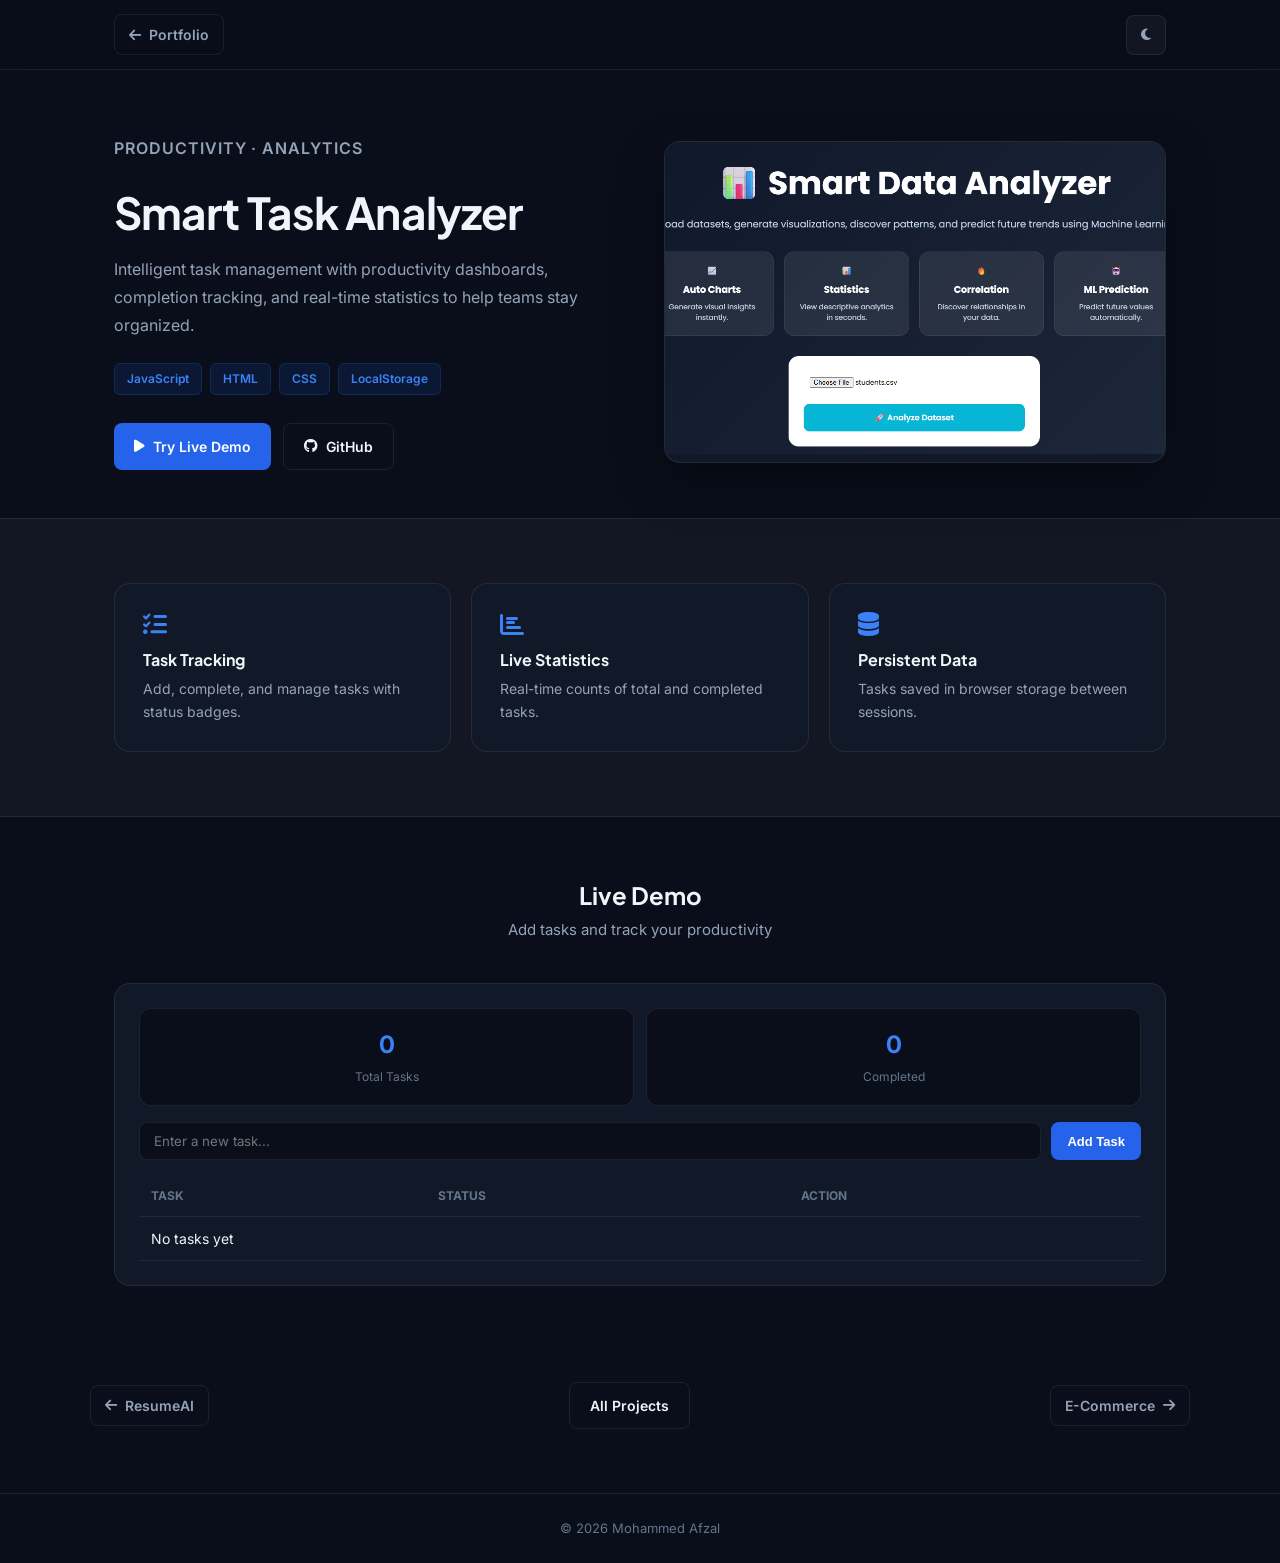
<file: smarttask.html>
<!DOCTYPE html>
<html lang="en" data-theme="dark">
<head>
    <meta charset="UTF-8">
    <meta name="viewport" content="width=device-width, initial-scale=1.0">
    <title>Smart Task Analyzer | Mohammed Afzal</title>
    <link href="https://fonts.googleapis.com/css2?family=Inter:wght@400;500;600&family=Plus+Jakarta+Sans:wght@600;700;800&display=swap" rel="stylesheet">
    <link rel="stylesheet" href="https://cdnjs.cloudflare.com/ajax/libs/font-awesome/6.5.2/css/all.min.css">
    <link rel="stylesheet" href="project.css">
</head>
<body data-demo="smarttask">
<div class="scroll-progress"></div>
<header class="proj-header"><div class="container proj-nav">
    <a href="index.html" class="back-link"><i class="fa-solid fa-arrow-left"></i> Portfolio</a>
    <div class="nav-actions"><button class="icon-btn theme-btn" type="button"><i class="fa-solid fa-moon"></i></button></div>
</div></header>
<main>
<section class="proj-hero"><div class="container proj-hero-grid">
    <div class="reveal">
        <p class="proj-eyebrow">Productivity · Analytics</p>
        <h1>Smart Task Analyzer</h1>
        <p>Intelligent task management with productivity dashboards, completion tracking, and real-time statistics to help teams stay organized.</p>
        <div class="proj-tags"><span>JavaScript</span><span>HTML</span><span>CSS</span><span>LocalStorage</span></div>
        <div class="proj-btns">
            <a href="#demo" class="btn btn-primary"><i class="fa-solid fa-play"></i> Try Live Demo</a>
            <a href="https://github.com/Afzal2004" class="btn btn-outline" target="_blank" rel="noopener"><i class="fab fa-github"></i> GitHub</a>
        </div>
    </div>
    <div class="proj-shot reveal"><img src="smarttask.png" alt="Smart Task Analyzer"></div>
</div></section>
<section class="proj-section alt"><div class="container">
    <div class="features-grid">
        <div class="feat-card reveal"><i class="fa-solid fa-list-check"></i><h3>Task Tracking</h3><p>Add, complete, and manage tasks with status badges.</p></div>
        <div class="feat-card reveal"><i class="fa-solid fa-chart-bar"></i><h3>Live Statistics</h3><p>Real-time counts of total and completed tasks.</p></div>
        <div class="feat-card reveal"><i class="fa-solid fa-database"></i><h3>Persistent Data</h3><p>Tasks saved in browser storage between sessions.</p></div>
    </div>
</div></section>
<section class="proj-section" id="demo"><div class="container">
    <div class="section-head reveal"><h2>Live Demo</h2><p>Add tasks and track your productivity</p></div>
    <div class="demo-panel reveal">
        <div class="stats-mini">
            <div class="stat-mini"><strong id="statTotal">0</strong><span>Total Tasks</span></div>
            <div class="stat-mini"><strong id="statDone">0</strong><span>Completed</span></div>
        </div>
        <div class="demo-input-row">
            <input id="taskName" type="text" placeholder="Enter a new task...">
            <button id="addTaskBtn" type="button">Add Task</button>
        </div>
        <table class="demo-table">
            <thead><tr><th>Task</th><th>Status</th><th>Action</th></tr></thead>
            <tbody id="taskTable"></tbody>
        </table>
    </div>
</div></section>
</main>
<div class="container proj-footer-nav">
    <a href="resumeai.html" class="back-link"><i class="fa-solid fa-arrow-left"></i> ResumeAI</a>
    <a href="index.html#projects" class="btn btn-outline">All Projects</a>
    <a href="ecom.html" class="back-link">E-Commerce <i class="fa-solid fa-arrow-right"></i></a>
</div>
<footer class="proj-footer">&copy; <span id="year"></span> Mohammed Afzal</footer>
<script src="project.js"></script>
<script src="project-page.js"></script>
</body>
</html>
</file>
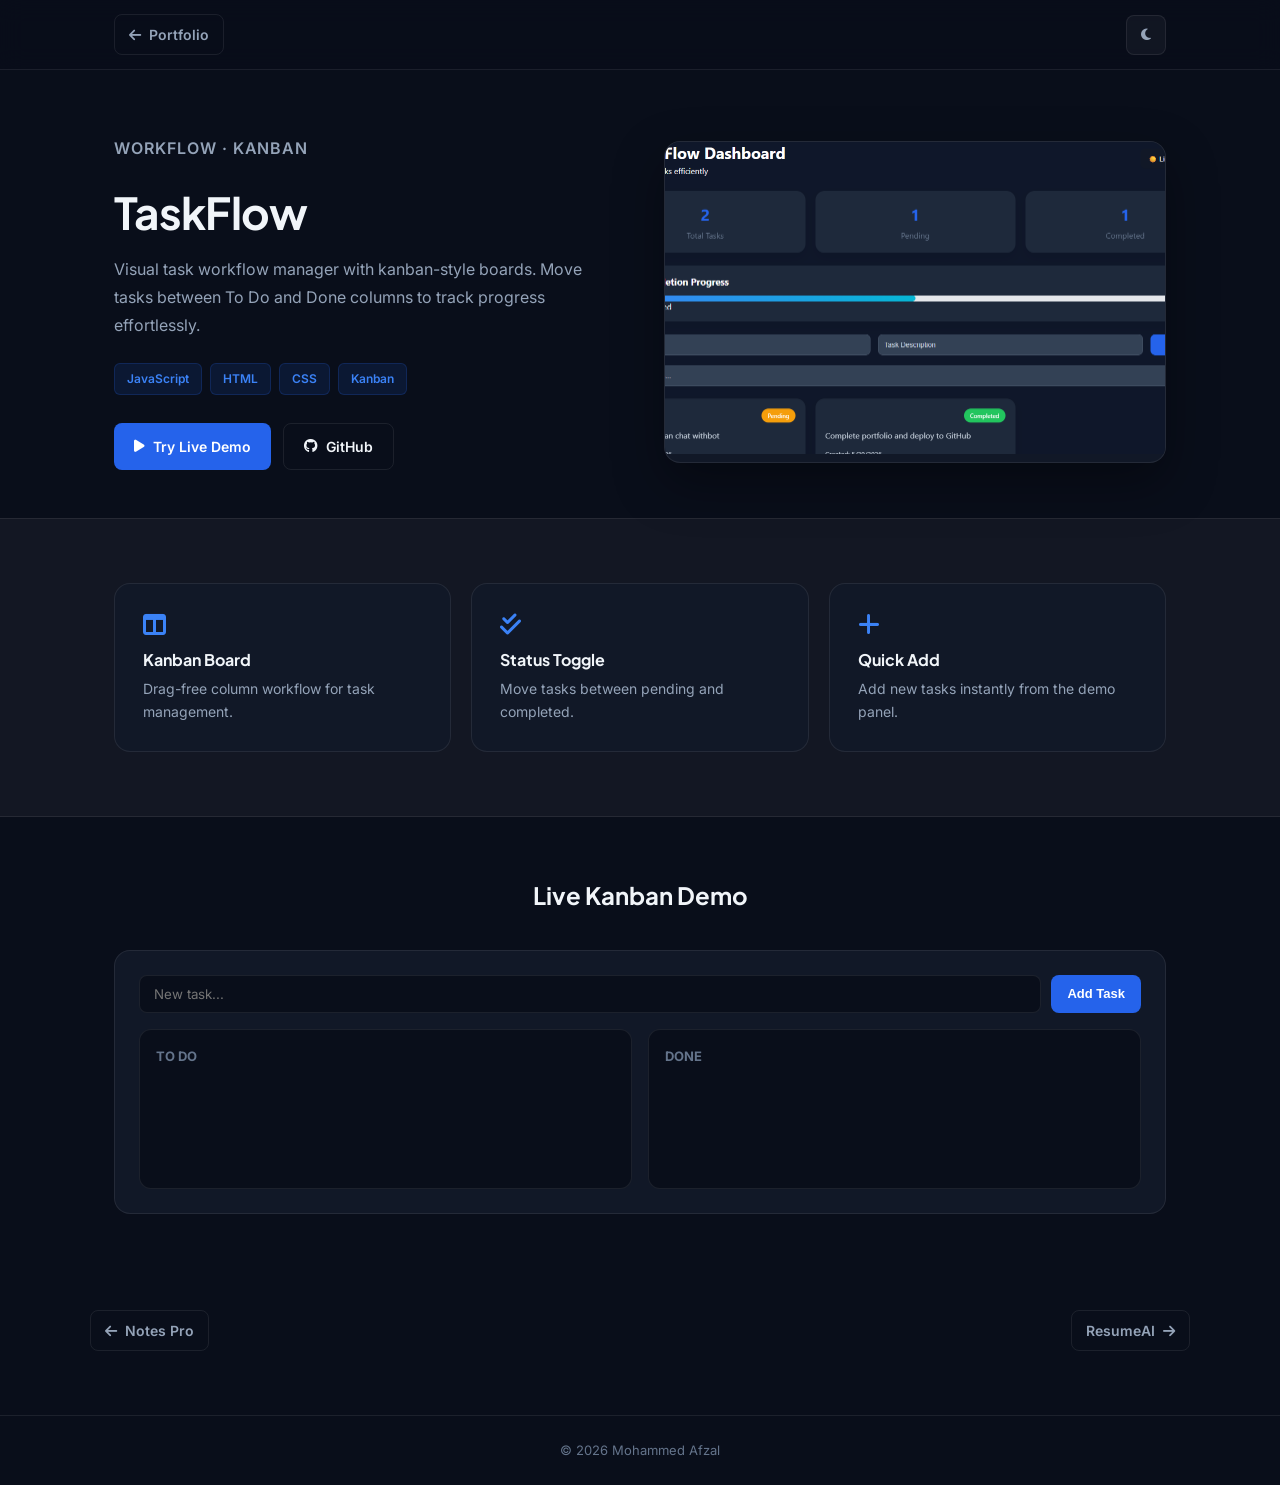
<file: taskflow.html>
<!DOCTYPE html>
<html lang="en" data-theme="dark">
<head>
    <meta charset="UTF-8">
    <meta name="viewport" content="width=device-width, initial-scale=1.0">
    <title>TaskFlow | Mohammed Afzal</title>
    <link href="https://fonts.googleapis.com/css2?family=Inter:wght@400;500;600&family=Plus+Jakarta+Sans:wght@600;700;800&display=swap" rel="stylesheet">
    <link rel="stylesheet" href="https://cdnjs.cloudflare.com/ajax/libs/font-awesome/6.5.2/css/all.min.css">
    <link rel="stylesheet" href="project.css">
</head>
<body data-demo="taskflow">
<div class="scroll-progress"></div>
<header class="proj-header"><div class="container proj-nav">
    <a href="index.html" class="back-link"><i class="fa-solid fa-arrow-left"></i> Portfolio</a>
    <div class="nav-actions"><button class="icon-btn theme-btn" type="button"><i class="fa-solid fa-moon"></i></button></div>
</div></header>
<main>
<section class="proj-hero"><div class="container proj-hero-grid">
    <div class="reveal">
        <p class="proj-eyebrow">Workflow · Kanban</p>
        <h1>TaskFlow</h1>
        <p>Visual task workflow manager with kanban-style boards. Move tasks between To Do and Done columns to track progress effortlessly.</p>
        <div class="proj-tags"><span>JavaScript</span><span>HTML</span><span>CSS</span><span>Kanban</span></div>
        <div class="proj-btns">
            <a href="#demo" class="btn btn-primary"><i class="fa-solid fa-play"></i> Try Live Demo</a>
            <a href="https://github.com/Afzal2004" class="btn btn-outline" target="_blank" rel="noopener"><i class="fab fa-github"></i> GitHub</a>
        </div>
    </div>
    <div class="proj-shot reveal"><img src="taskflow.png" alt="TaskFlow"></div>
</div></section>
<section class="proj-section alt"><div class="container">
    <div class="features-grid">
        <div class="feat-card reveal"><i class="fa-solid fa-columns"></i><h3>Kanban Board</h3><p>Drag-free column workflow for task management.</p></div>
        <div class="feat-card reveal"><i class="fa-solid fa-check-double"></i><h3>Status Toggle</h3><p>Move tasks between pending and completed.</p></div>
        <div class="feat-card reveal"><i class="fa-solid fa-plus"></i><h3>Quick Add</h3><p>Add new tasks instantly from the demo panel.</p></div>
    </div>
</div></section>
<section class="proj-section" id="demo"><div class="container">
    <div class="section-head reveal"><h2>Live Kanban Demo</h2></div>
    <div class="demo-panel reveal">
        <div class="demo-input-row">
            <input id="taskInput" type="text" placeholder="New task...">
            <button id="addTask" type="button">Add Task</button>
        </div>
        <div class="kanban">
            <div class="kanban-col"><h4>To Do</h4><ul id="colTodo"></ul></div>
            <div class="kanban-col"><h4>Done</h4><ul id="colDone"></ul></div>
        </div>
    </div>
</div></section>
</main>
<div class="container proj-footer-nav">
    <a href="notes.html" class="back-link"><i class="fa-solid fa-arrow-left"></i> Notes Pro</a>
    <a href="resumeai.html" class="back-link">ResumeAI <i class="fa-solid fa-arrow-right"></i></a>
</div>
<footer class="proj-footer">&copy; <span id="year"></span> Mohammed Afzal</footer>
<script src="project.js"></script>
<script src="project-page.js"></script>
</body>
</html>
</file>
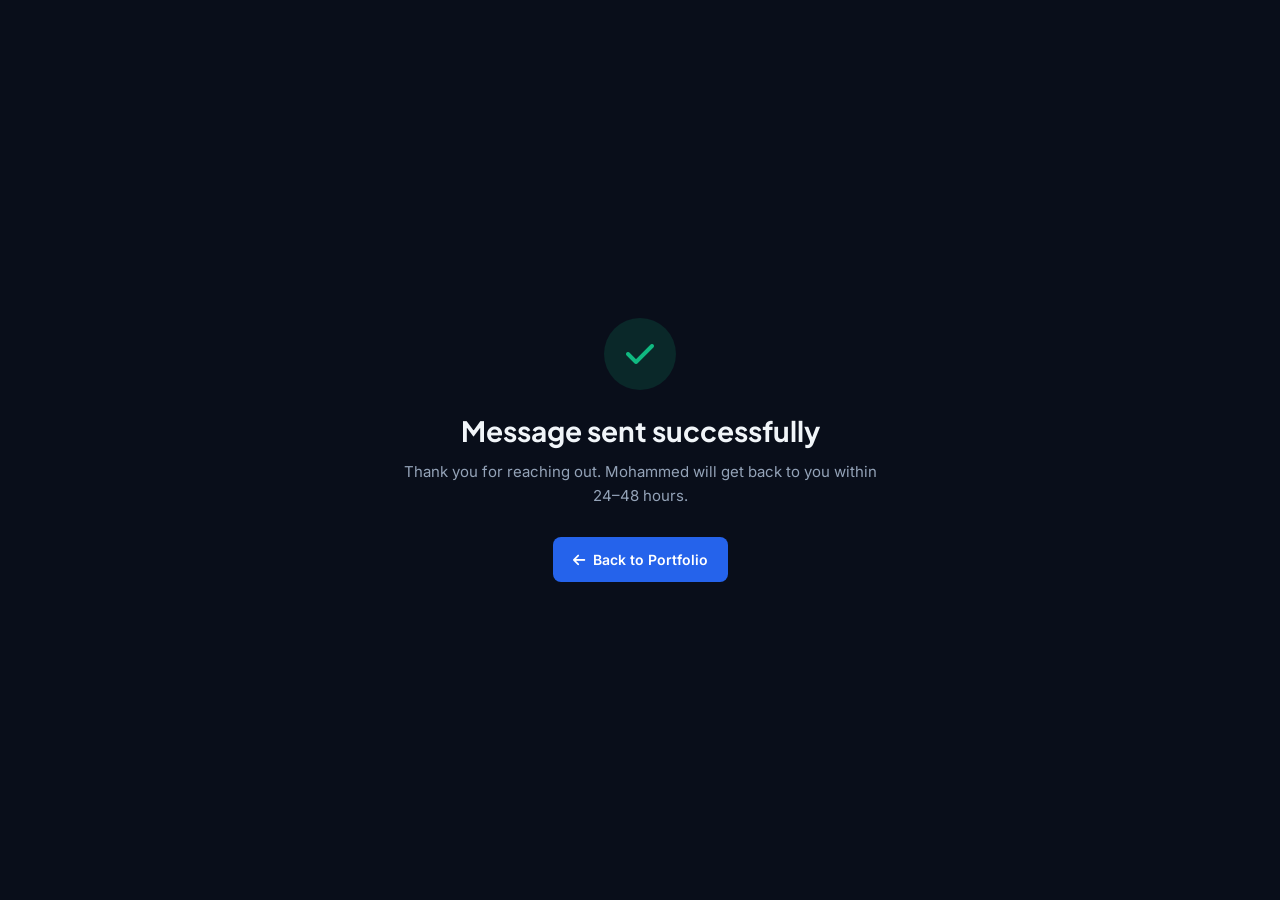
<file: thank-you.html>
<!DOCTYPE html>
<html lang="en" data-theme="dark">
<head>
    <meta charset="UTF-8">
    <meta name="viewport" content="width=device-width, initial-scale=1.0">
    <title>Message Sent | Mohammed Afzal</title>
    <link href="https://fonts.googleapis.com/css2?family=Inter:wght@400;600&family=Plus+Jakarta+Sans:wght@700&display=swap" rel="stylesheet">
    <link rel="stylesheet" href="https://cdnjs.cloudflare.com/ajax/libs/font-awesome/6.5.2/css/all.min.css">
    <link rel="stylesheet" href="project.css">
    <style>
        .thank-wrap { min-height: 100vh; display: flex; align-items: center; justify-content: center; text-align: center; padding: 24px; }
        .thank-box { max-width: 480px; }
        .thank-icon { width: 72px; height: 72px; border-radius: 50%; background: rgba(16,185,129,0.15); color: #10b981; display: flex; align-items: center; justify-content: center; font-size: 2rem; margin: 0 auto 24px; }
        .thank-box h1 { font-family: var(--font-display); font-size: 1.75rem; margin-bottom: 12px; }
        .thank-box p { color: var(--text-secondary); margin-bottom: 28px; }
    </style>
</head>
<body>
<div class="thank-wrap">
    <div class="thank-box">
        <div class="thank-icon"><i class="fa-solid fa-check"></i></div>
        <h1>Message sent successfully</h1>
        <p>Thank you for reaching out. Mohammed will get back to you within 24–48 hours.</p>
        <a href="index.html" class="btn btn-primary"><i class="fa-solid fa-arrow-left"></i> Back to Portfolio</a>
    </div>
</div>
</body>
</html>
</file>
<file: chatbot.css>
:root, [data-theme="dark"] {
    --primary: #2563eb;
    --accent: #06b6d4;
    --bg: #090e1a;
    --surface: rgba(255,255,255,0.05);
    --surface-2: #111827;
    --border: rgba(255,255,255,0.1);
    --text: #f1f5f9;
    --text-muted: #94a3b8;
}
[data-theme="light"] {
    --bg: #f1f5f9; --surface: #fff; --surface-2: #e2e8f0;
    --border: #cbd5e1; --text: #0f172a; --text-muted: #64748b;
}
* { box-sizing: border-box; margin: 0; padding: 0; }
body {
    font-family: "Inter", system-ui, sans-serif;
    background: var(--bg); color: var(--text);
    height: 100vh; overflow: hidden;
}
#particles { position: fixed; inset: 0; z-index: 0; pointer-events: none; }
.particle {
    position: absolute; width: 3px; height: 3px;
    background: var(--primary); border-radius: 50%; opacity: 0.3;
    animation: float 12s linear infinite;
}
@keyframes float { from { transform: translateY(100vh); } to { transform: translateY(-10vh); } }

.top-bar {
    position: relative; z-index: 10;
    display: flex; align-items: center; justify-content: space-between;
    padding: 12px 20px; border-bottom: 1px solid var(--border);
    background: color-mix(in srgb, var(--bg) 90%, transparent);
    backdrop-filter: blur(10px);
}
.back-link {
    display: inline-flex; align-items: center; gap: 8px;
    text-decoration: none; color: var(--text-muted); font-size: 0.875rem; font-weight: 600;
}
.back-link:hover { color: var(--primary); }
.top-actions { display: flex; gap: 8px; }
.icon-btn {
    width: 36px; height: 36px; display: flex; align-items: center; justify-content: center;
    background: var(--surface); border: 1px solid var(--border);
    border-radius: 8px; color: var(--text-muted); cursor: pointer;
}

.app { display: flex; height: calc(100vh - 53px); position: relative; z-index: 1; }
.sidebar {
    width: 260px; padding: 16px; border-right: 1px solid var(--border);
    background: var(--surface); display: flex; flex-direction: column; gap: 12px;
}
.logo { display: flex; align-items: center; gap: 10px; font-weight: 700; color: var(--primary); font-size: 1rem; }
.new-chat {
    padding: 10px; border: 1px dashed var(--border); border-radius: 8px;
    background: transparent; color: var(--text); cursor: pointer; font-size: 0.875rem;
}
.new-chat:hover { border-color: var(--primary); color: var(--primary); }
.history-title { font-size: 0.6875rem; text-transform: uppercase; letter-spacing: 0.05em; color: var(--text-muted); margin-top: 8px; }
.history-list { flex: 1; overflow-y: auto; display: flex; flex-direction: column; gap: 6px; }
.history-item {
    padding: 10px 12px; font-size: 0.8125rem; color: var(--text-muted);
    border-radius: 8px; cursor: pointer; white-space: nowrap; overflow: hidden; text-overflow: ellipsis;
}
.history-item:hover, .history-item.active { background: var(--surface-2); color: var(--text); }

.main { flex: 1; display: flex; flex-direction: column; min-width: 0; }
.chat-box { flex: 1; overflow-y: auto; padding: 20px; display: flex; flex-direction: column; gap: 12px; }
.message {
    max-width: 75%; padding: 12px 16px; border-radius: 12px;
    font-size: 0.9rem; line-height: 1.55; animation: fadeIn 0.3s ease;
}
@keyframes fadeIn { from { opacity: 0; transform: translateY(8px); } }
.message.user { align-self: flex-end; background: var(--primary); color: white; border-bottom-right-radius: 4px; }
.message.ai { align-self: flex-start; background: var(--surface); border: 1px solid var(--border); border-bottom-left-radius: 4px; }

.welcome {
    flex: 1; display: flex; flex-direction: column; align-items: center; justify-content: center;
    text-align: center; padding: 24px;
}
.welcome-avatar {
    width: 72px; height: 72px; border-radius: 50%;
    background: linear-gradient(135deg, var(--primary), var(--accent));
    display: flex; align-items: center; justify-content: center;
    font-size: 1.75rem; color: white; margin-bottom: 16px;
}
.welcome h1 { font-size: 1.5rem; margin-bottom: 8px; }
.welcome p { color: var(--text-muted); margin-bottom: 20px; font-size: 0.9rem; }
.suggestions { display: flex; flex-wrap: wrap; gap: 8px; justify-content: center; }
.suggestions button {
    padding: 8px 14px; font-size: 0.8125rem;
    background: var(--surface); border: 1px solid var(--border);
    border-radius: 100px; color: var(--text-muted); cursor: pointer;
}
.suggestions button:hover { border-color: var(--primary); color: var(--primary); }

.input-area {
    display: flex; gap: 10px; padding: 16px 20px;
    border-top: 1px solid var(--border); background: var(--surface);
}
.input-area input {
    flex: 1; padding: 12px 16px; border: 1px solid var(--border);
    border-radius: 10px; background: var(--bg); color: var(--text); font-size: 0.9rem;
}
.input-area input:focus { outline: none; border-color: var(--primary); }
.send-btn {
    width: 44px; height: 44px; border: none; border-radius: 10px;
    background: var(--primary); color: white; cursor: pointer; font-size: 1rem;
}
.send-btn:hover { background: #1d4ed8; }

@media (max-width: 768px) {
    .sidebar { display: none; }
    .message { max-width: 90%; }
}
</file>
<file: project.css>
:root, [data-theme="dark"] {
    --primary: #2563eb;
    --primary-light: #3b82f6;
    --bg: #090e1a;
    --surface: rgba(255,255,255,0.04);
    --surface-2: #111827;
    --border: rgba(255,255,255,0.08);
    --text: #f1f5f9;
    --text-secondary: #94a3b8;
    --text-muted: #64748b;
    --success: #10b981;
    --radius: 12px;
    --radius-lg: 16px;
    --font-display: "Plus Jakarta Sans", system-ui, sans-serif;
    --font-body: "Inter", system-ui, sans-serif;
}
[data-theme="light"] {
    --bg: #f8fafc; --surface: #fff; --surface-2: #f1f5f9;
    --border: #e2e8f0; --text: #0f172a;
    --text-secondary: #475569; --text-muted: #94a3b8;
}
*, *::before, *::after { box-sizing: border-box; margin: 0; padding: 0; }
html { scroll-behavior: smooth; }
body {
    font-family: var(--font-body); font-size: 15px; line-height: 1.65;
    color: var(--text); background: var(--bg);
    -webkit-font-smoothing: antialiased;
}
h1,h2,h3 { font-family: var(--font-display); font-weight: 700; line-height: 1.2; }
.container { max-width: 1100px; margin: 0 auto; padding: 0 24px; }
a { color: inherit; }

.scroll-progress {
    position: fixed; top: 0; left: 0; height: 3px; width: 0%;
    background: linear-gradient(90deg, var(--primary), #06b6d4);
    z-index: 9999;
}

/* Nav */
.proj-header {
    position: sticky; top: 0; z-index: 100;
    background: color-mix(in srgb, var(--bg) 85%, transparent);
    backdrop-filter: blur(12px);
    border-bottom: 1px solid var(--border);
    padding: 14px 0;
}
.proj-nav {
    display: flex; align-items: center; justify-content: space-between; gap: 16px;
}
.back-link {
    display: inline-flex; align-items: center; gap: 8px;
    text-decoration: none; color: var(--text-secondary);
    font-size: 0.875rem; font-weight: 600; padding: 8px 14px;
    border-radius: 8px; border: 1px solid var(--border);
    transition: 0.2s;
}
.back-link:hover { color: var(--text); background: var(--surface); }
.nav-actions { display: flex; gap: 8px; }
.icon-btn {
    width: 40px; height: 40px; display: flex; align-items: center; justify-content: center;
    background: var(--surface); border: 1px solid var(--border);
    border-radius: 8px; color: var(--text-secondary); cursor: pointer;
}
.icon-btn:hover { color: var(--primary-light); }

/* Hero */
.proj-hero { padding: 64px 0 48px; }
.proj-hero-grid {
    display: grid; grid-template-columns: 1fr 1fr; gap: 48px; align-items: center;
}
.proj-eyebrow {
    font-size: 0.8125rem; font-weight: 600; text-transform: uppercase;
    letter-spacing: 0.06em; color: var(--primary-light); margin-bottom: 12px;
}
.proj-hero h1 { font-size: clamp(2rem, 4vw, 2.75rem); margin-bottom: 16px; letter-spacing: -0.02em; }
.proj-hero p { color: var(--text-secondary); margin-bottom: 24px; font-size: 1rem; line-height: 1.75; }
.proj-tags { display: flex; flex-wrap: wrap; gap: 8px; margin-bottom: 28px; }
.proj-tags span {
    font-size: 0.75rem; font-weight: 600; padding: 5px 12px;
    background: rgba(37,99,235,0.12); color: var(--primary-light);
    border-radius: 6px; border: 1px solid rgba(37,99,235,0.2);
}
.proj-btns { display: flex; flex-wrap: wrap; gap: 12px; }
.btn {
    display: inline-flex; align-items: center; gap: 8px;
    padding: 11px 20px; font-size: 0.875rem; font-weight: 600;
    border-radius: 8px; text-decoration: none; border: none;
    cursor: pointer; font-family: inherit; transition: 0.2s;
}
.btn-primary { background: var(--primary); color: white; }
.btn-primary:hover { background: #1d4ed8; }
.btn-outline { background: transparent; color: var(--text); border: 1px solid var(--border); }
.btn-outline:hover { background: var(--surface); }

.proj-shot {
    border-radius: var(--radius-lg); overflow: hidden;
    border: 1px solid var(--border); box-shadow: 0 20px 50px rgba(0,0,0,0.35);
    background: var(--surface-2);
}
.proj-shot img { width: 100%; aspect-ratio: 16/10; object-fit: cover; }

/* Sections */
.proj-section { padding: 64px 0; }
.proj-section.alt { background: var(--surface); border-top: 1px solid var(--border); border-bottom: 1px solid var(--border); }
.section-head { text-align: center; margin-bottom: 40px; }
.section-head h2 { font-size: 1.5rem; margin-bottom: 8px; }
.section-head p { color: var(--text-secondary); font-size: 0.9375rem; }

.features-grid {
    display: grid; grid-template-columns: repeat(auto-fit, minmax(240px, 1fr)); gap: 20px;
}
.feat-card {
    padding: 28px; background: var(--surface-2);
    border: 1px solid var(--border); border-radius: var(--radius-lg);
    transition: 0.2s;
}
.feat-card:hover { border-color: var(--primary-light); transform: translateY(-4px); }
.feat-card i { font-size: 1.5rem; color: var(--primary-light); margin-bottom: 14px; }
.feat-card h3 { font-size: 1rem; margin-bottom: 8px; }
.feat-card p { font-size: 0.875rem; color: var(--text-secondary); }

.tech-row { display: flex; flex-wrap: wrap; gap: 10px; justify-content: center; }
.tech-pill {
    padding: 10px 18px; font-size: 0.8125rem; font-weight: 600;
    background: var(--surface-2); border: 1px solid var(--border);
    border-radius: 8px; color: var(--text-secondary);
}

/* Demo panel */
.demo-panel {
    background: var(--surface-2); border: 1px solid var(--border);
    border-radius: var(--radius-lg); padding: 24px; min-height: 200px;
}
.demo-panel h3 { font-size: 0.9375rem; margin-bottom: 16px; color: var(--text-secondary); }

/* Project nav footer */
.proj-footer-nav {
    display: flex; justify-content: space-between; align-items: center;
    padding: 32px 0 64px; gap: 16px; flex-wrap: wrap;
}
.proj-footer {
    text-align: center; padding: 24px; border-top: 1px solid var(--border);
    color: var(--text-muted); font-size: 0.8125rem;
}

/* Reveal */
.reveal { opacity: 0; transform: translateY(24px); transition: 0.6s ease; }
.reveal.visible { opacity: 1; transform: translateY(0); }

/* Interactive demos */
.demo-input-row { display: flex; gap: 10px; margin-bottom: 16px; }
.demo-input-row input {
    flex: 1; padding: 10px 14px; border: 1px solid var(--border);
    border-radius: 8px; background: var(--bg); color: var(--text); font-family: inherit;
}
.demo-input-row button, .shop-card button, .event-card button {
    padding: 10px 16px; background: var(--primary); color: white;
    border: none; border-radius: 8px; cursor: pointer; font-weight: 600; font-size: 0.8125rem;
}
#notesList { list-style: none; display: flex; flex-direction: column; gap: 8px; }
#notesList li {
    display: flex; justify-content: space-between; align-items: center;
    padding: 12px 14px; background: var(--bg); border: 1px solid var(--border); border-radius: 8px;
}
#notesList li.empty { color: var(--text-muted); justify-content: center; }
#notesList button { background: none; border: none; color: var(--text-muted); cursor: pointer; font-size: 1.1rem; }
.kanban { display: grid; grid-template-columns: 1fr 1fr; gap: 16px; }
.kanban-col { background: var(--bg); border: 1px solid var(--border); border-radius: var(--radius); padding: 16px; min-height: 160px; }
.kanban-col h4 { font-size: 0.8125rem; color: var(--text-muted); margin-bottom: 12px; text-transform: uppercase; }
.kanban-col ul { list-style: none; display: flex; flex-direction: column; gap: 8px; }
.kanban-col li {
    display: flex; justify-content: space-between; align-items: center;
    padding: 10px 12px; background: var(--surface-2); border-radius: 8px; font-size: 0.875rem;
}
.kanban-col li button { background: none; border: 1px solid var(--border); border-radius: 6px; padding: 2px 8px; cursor: pointer; color: var(--primary-light); }
.shop-grid { display: grid; grid-template-columns: repeat(auto-fill, minmax(140px, 1fr)); gap: 14px; }
.shop-card { padding: 16px; background: var(--bg); border: 1px solid var(--border); border-radius: var(--radius); text-align: center; }
.shop-emoji { font-size: 2rem; margin-bottom: 8px; }
.shop-card h4 { font-size: 0.875rem; margin-bottom: 4px; }
.shop-card p { font-size: 0.8125rem; color: var(--primary-light); font-weight: 700; margin-bottom: 10px; }
.cart-bar { display: flex; justify-content: space-between; align-items: center; margin-bottom: 16px; font-size: 0.875rem; }
.event-grid { display: grid; grid-template-columns: repeat(auto-fill, minmax(200px, 1fr)); gap: 14px; }
.event-card { padding: 20px; background: var(--bg); border: 1px solid var(--border); border-radius: var(--radius); }
.event-date { font-size: 0.75rem; font-weight: 700; color: var(--primary-light); }
.event-card h4 { margin: 8px 0; font-size: 0.9375rem; }
.event-card p { font-size: 0.8125rem; color: var(--text-muted); margin-bottom: 12px; }
.stats-mini { display: grid; grid-template-columns: 1fr 1fr; gap: 12px; margin-bottom: 16px; }
.stat-mini { padding: 16px; background: var(--bg); border: 1px solid var(--border); border-radius: var(--radius); text-align: center; }
.stat-mini strong { display: block; font-size: 1.5rem; color: var(--primary-light); }
.stat-mini span { font-size: 0.75rem; color: var(--text-muted); }
.demo-table { width: 100%; border-collapse: collapse; font-size: 0.875rem; }
.demo-table th, .demo-table td { padding: 10px 12px; border-bottom: 1px solid var(--border); text-align: left; }
.demo-table th { color: var(--text-muted); font-size: 0.75rem; text-transform: uppercase; }
.badge { font-size: 0.6875rem; padding: 3px 8px; border-radius: 4px; font-weight: 600; }
.badge.pending { background: rgba(245,158,11,0.15); color: #f59e0b; }
.badge.done { background: rgba(16,185,129,0.15); color: #10b981; }
.demo-table button { padding: 4px 10px; font-size: 0.75rem; background: var(--surface); border: 1px solid var(--border); border-radius: 6px; cursor: pointer; color: var(--text); }

@media (max-width: 900px) {
    .proj-hero-grid { grid-template-columns: 1fr; }
    .proj-shot { order: -1; }
    .kanban { grid-template-columns: 1fr; }
}
</file>
<file: stylerunner.css>
*{
    margin:0;
    padding:0;
    box-sizing:border-box;
}

body{
    overflow:hidden;
    font-family:Arial,sans-serif;
    background:#111;
}

canvas{
    display:block;
    width:100vw;
    height:100vh;
}

/* HUD */

.hud{
    position:absolute;
    top:15px;
    left:15px;
    z-index:10;
    color:white;
    display:flex;
    gap:15px;
    align-items:center;
    font-weight:bold;
    flex-wrap:wrap;
}

#pauseBtn{
    padding:8px 15px;
    border:none;
    border-radius:8px;
    cursor:pointer;
    background:#ff9800;
    color:white;
    font-weight:bold;
}

/* MENU + GAME OVER */

#menu,
#gameOverScreen{
    position:absolute;
    inset:0;
    display:flex;
    justify-content:center;
    align-items:center;
    background:rgba(0,0,0,.8);
    z-index:20;
}

.card{
    background:white;
    padding:30px;
    border-radius:15px;
    text-align:center;
    width:320px;
    max-width:90%;
    box-shadow:0 10px 30px rgba(0,0,0,.3);
}

.card h1,
.card h2{
    margin-bottom:15px;
}

.card p{
    margin-bottom:20px;
}

.card button{
    padding:12px 20px;
    border:none;
    border-radius:10px;
    cursor:pointer;
    background:#2196f3;
    color:white;
    font-size:16px;
    font-weight:bold;
    transition:.3s;
}

.card button:hover{
    transform:translateY(-2px);
}

/* HIDE */

.hidden{
    display:none !important;
}

/* CAR SELECTION */

.car-selection{
    display:flex;
    flex-direction:column;
    gap:10px;
    margin:20px 0;
}

.car-option{
    padding:12px;
    border:2px solid #ccc;
    border-radius:10px;
    cursor:pointer;
    transition:.3s;
    font-weight:bold;
}

.car-option:hover{
    background:#f5f5f5;
}

.car-option.selected{
    border-color:#2196f3;
    background:#e3f2fd;
}

/* MOBILE CONTROLS */

.controls{
    position:fixed;
    bottom:20px;
    left:0;
    width:100%;
    display:flex;
    justify-content:space-between;
    padding:0 20px;
    z-index:15;
}

.controls button{
    width:70px;
    height:70px;
    border:none;
    border-radius:50%;
    background:#2196f3;
    color:white;
    font-size:30px;
    font-weight:bold;
    cursor:pointer;
    box-shadow:0 4px 10px rgba(0,0,0,.3);
    transition:.2s;
}

.controls button:active{
    transform:scale(.95);
}

/* MOBILE RESPONSIVE */

@media (max-width:768px){

    .hud{
        gap:10px;
        font-size:14px;
        top:10px;
        left:10px;
    }

    .card{
        width:90%;
        padding:20px;
    }

    .card h1{
        font-size:24px;
    }

    .card h2{
        font-size:22px;
    }

    .card p{
        font-size:14px;
    }

    .card button{
        width:100%;
    }

    .car-option{
        padding:10px;
        font-size:14px;
    }

    .controls button{
        width:65px;
        height:65px;
        font-size:28px;
    }
}

@media (max-width:480px){

    .hud{
        font-size:12px;
    }

    .controls{
        padding:0 15px;
        bottom:15px;
    }

    .controls button{
        width:60px;
        height:60px;
        font-size:24px;
    }

    .card h1{
        font-size:22px;
    }

    .card h2{
        font-size:20px;
    }
}
</file>
